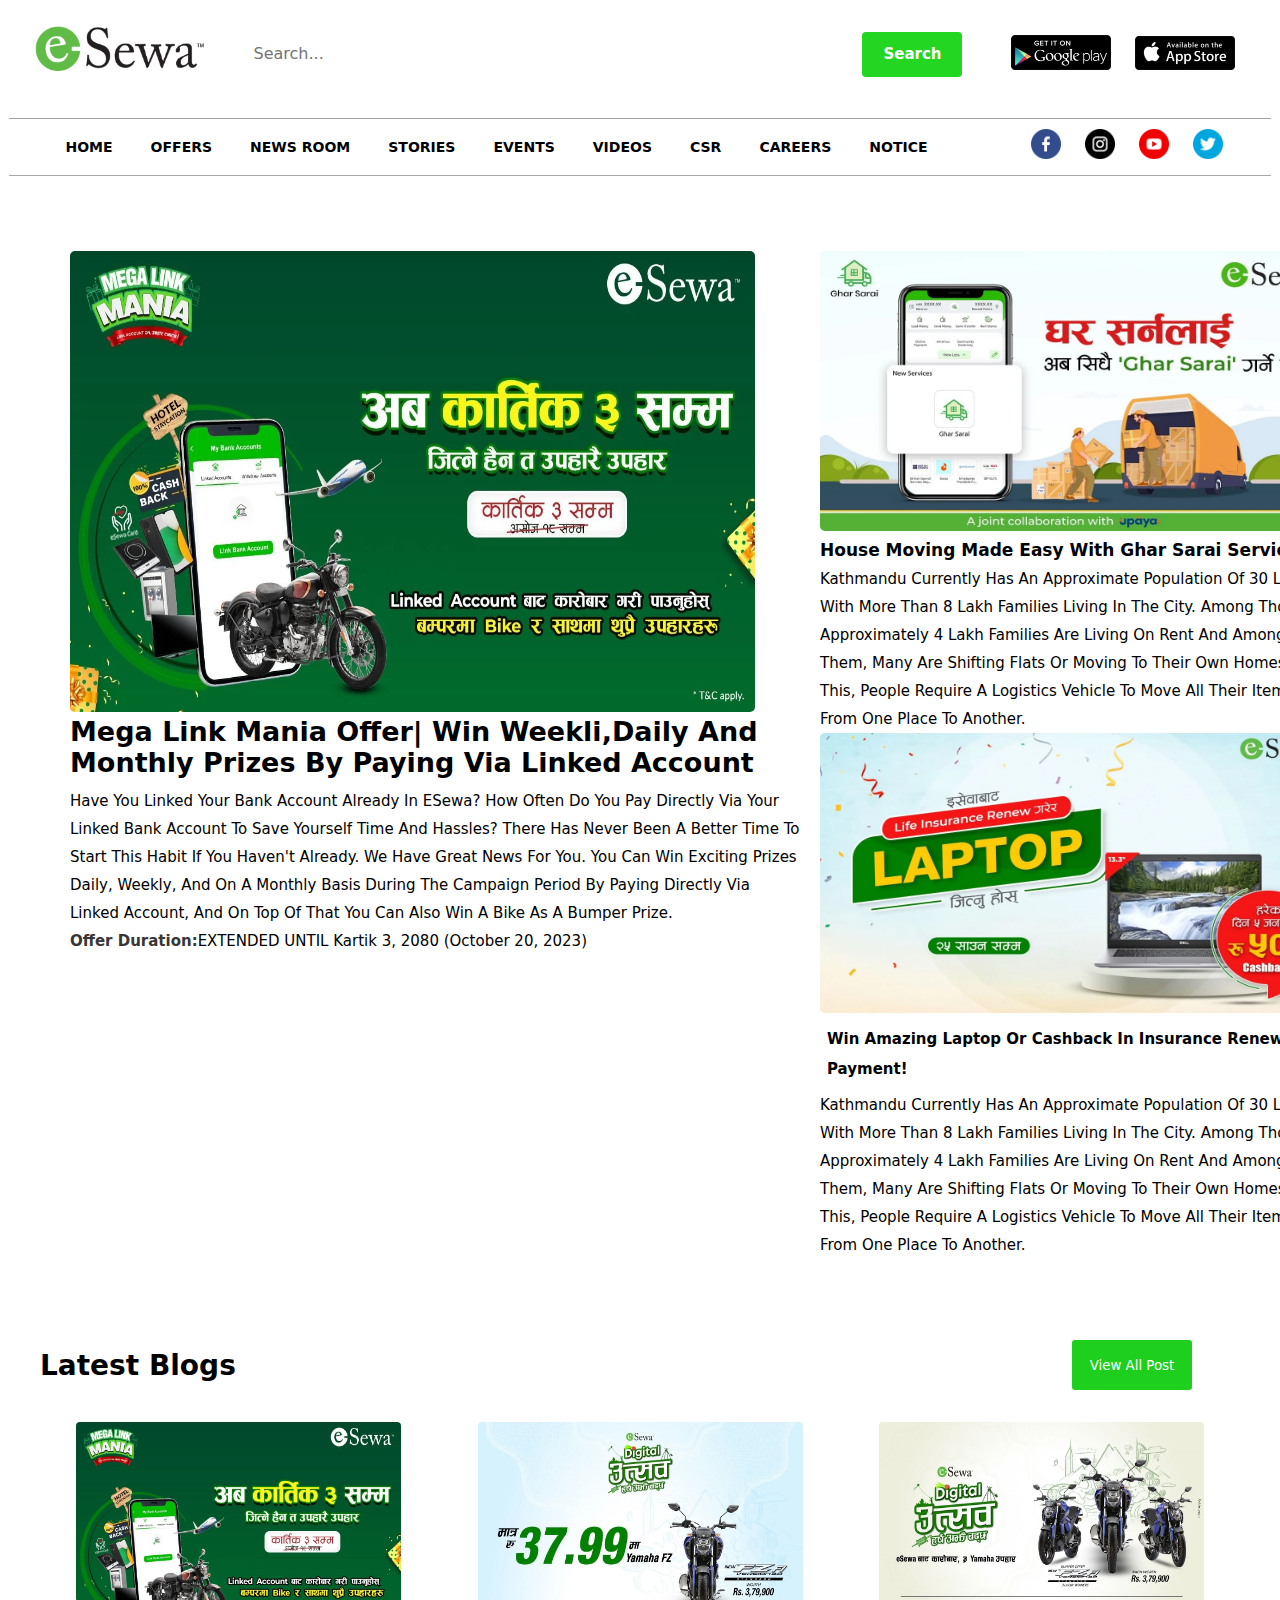
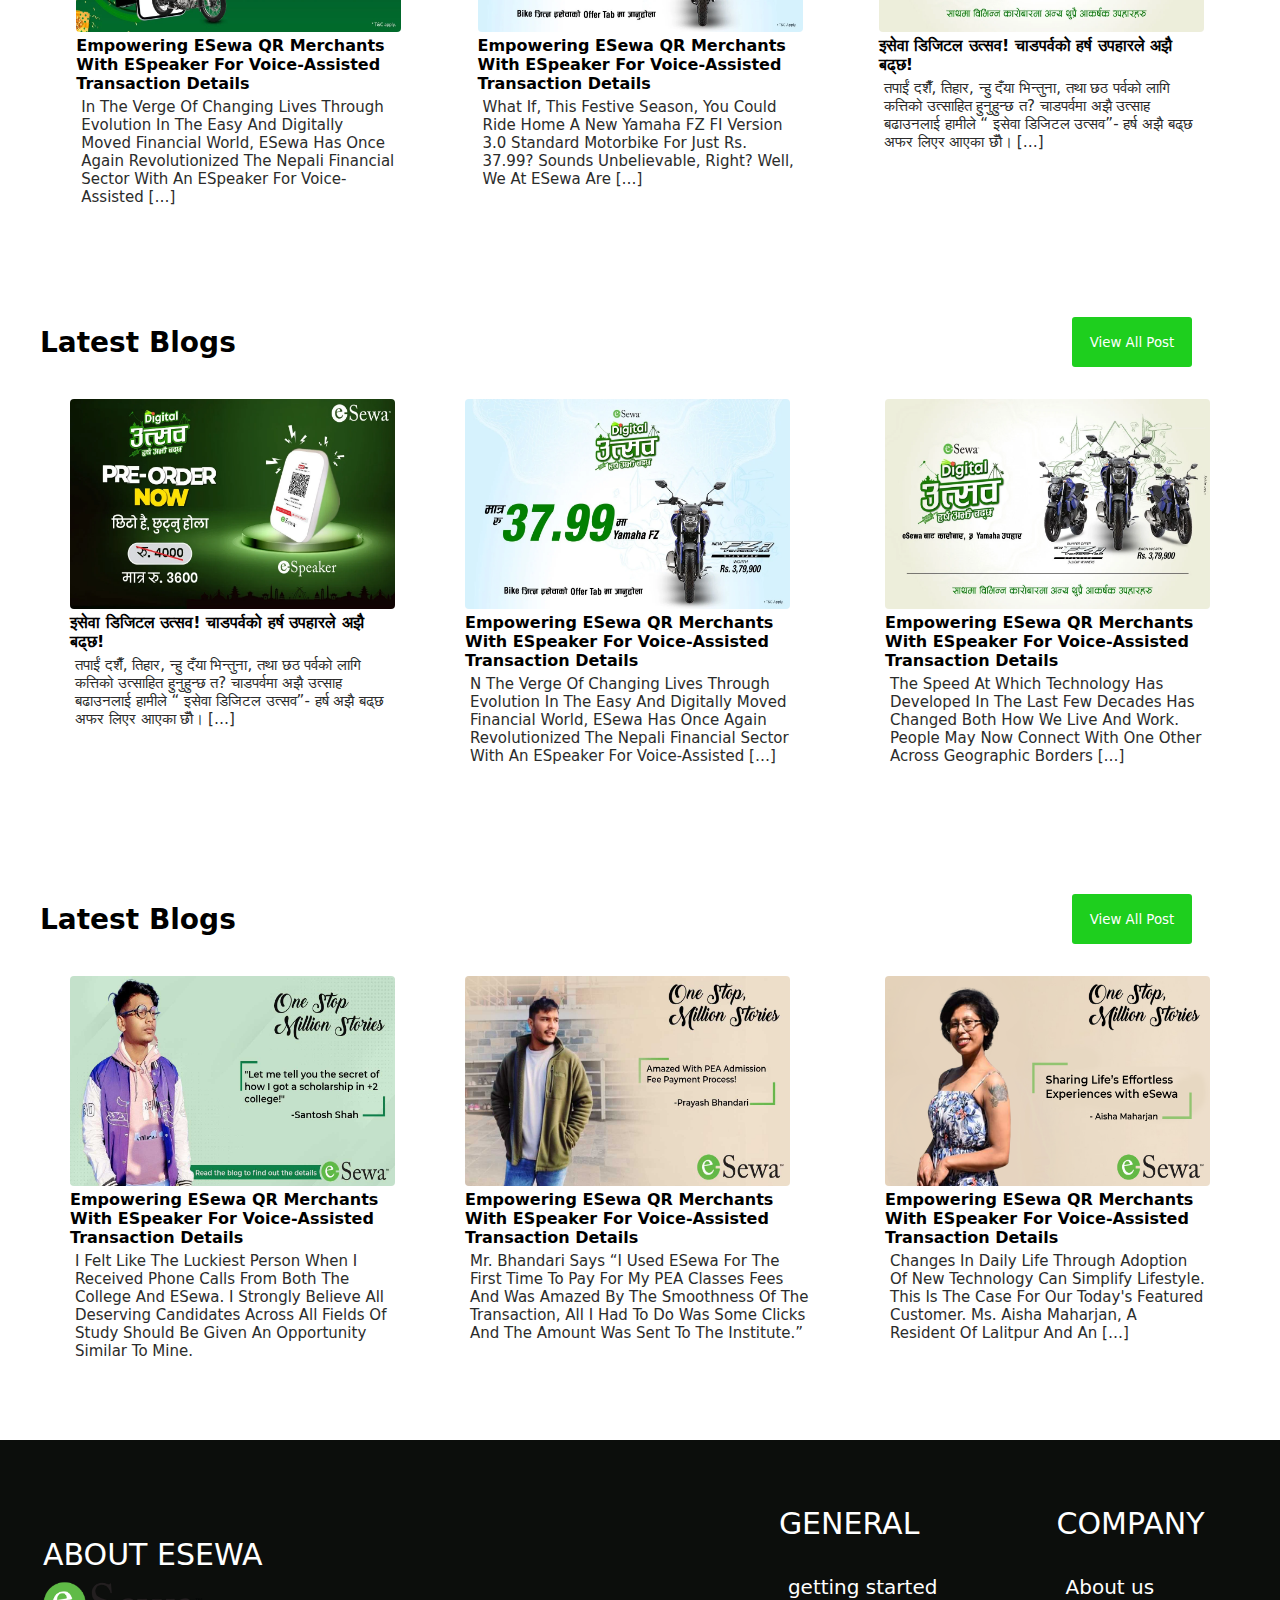
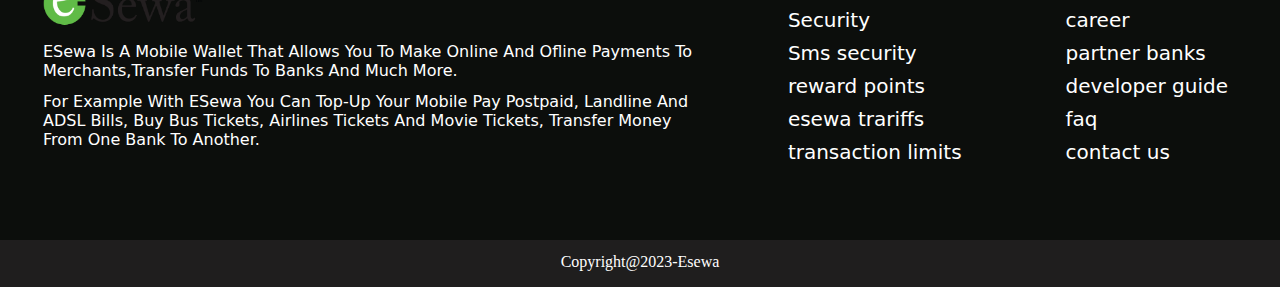
<file: index.html>
<!DOCTYPE html>
<html lang="en">

<head>
    <meta charset="UTF-8">
    <meta name="viewport" content="width=device-width, initial-scale=1.0">
    <title>esewa</title>
    <link rel="stylesheet" href="./asset/style/style.css">
</head>

<body>
    <nav>
        <div class="left">
            <img src="./asset/image/eSewa-logo.webp" alt="logo">

        </div>
        <div class="center">
            <input type="search" placeholder="Search...">
            <button>Search</button>

        </div>
        <div class="right">
            <img src="./asset/image/gplay.webp" alt="goggle">
            <img src="./asset/image/apple.webp" alt="appstore">
        </div>
    </nav>
    <div class="navbar">
        <div class="navbar-left">
            <ul>
                <li>
                    <a href="./index.html">Home</a>
                </li>
                <li><a href="./offers.html">Offers</a></li>
                <li><a href="./newsroom.html">News Room</a></li>
                <li><a href="./stories.html">Stories</a></li>
                <li><a href="./events.html">Events</a></li>
                <li><a href="./videos.html">Videos</a></li>
                <li><a href="./csr.html">CSR</a></li>
                <li><a href="./careers.html">Careers</a></li>
                <li><a href="./notice.html">Notice</a></li>
            </ul>

            <div class="navbar-right">
                <a href="https://www.facebook.com/esewa/">
                    <img src="./asset/image/fb.webp" alt="fblogo">
                </a>
                <a href="https://www.instagram.com/esewa_official/?hl=en">
                    <img src="./asset/image/insta.webp" alt="instalogo">
                </a>
                <a href="https://www.youtube.com/c/eSewaFonepay">
                    <img src="./asset/image/youtube.webp" alt="youtubelogo">

                </a>
                <a href="https://twitter.com/esewanepal">
                    <img src="./asset/image/twitter.webp" alt="twitterlogo">
                </a>

            </div>
        </div>
    </div>

    <div class="aside-bar">

        <div class="aside">

            <img src="./asset/image/Blog-Banner-Mega-Link-Mania.webp" alt="link">
            <h4>
                mega link mania offer| win weekli,daily and monthly prizes by paying via linked account
            </h4>
            <div class="paragraph">
                <h5>Have you linked your bank account already in eSewa? How often do you pay directly via your
                    linked
                    bank account to save yourself time and hassles? There has never been a better time to start this
                    habit if you haven't already. We have great news for you. You can win exciting prizes daily,
                    weekly,
                    and on a monthly basis during the campaign period by paying directly via Linked Account, and on
                    top
                    of that you can also win a Bike as a Bumper Prize.


                    <p>Offer Duration: </p>EXTENDED UNTIL Kartik 3, 2080 (October 20, 2023)

                </h5>
            </div>



        </div>
        <div class="image-1">
            <img src="./asset/image/ghar-sarai-blog.webp" alt="logoo">
            <h4>
                House Moving Made Easy with Ghar Sarai Service

            </h4>
            <div class="paragraph-2">
                <h6>
                    Kathmandu currently has an approximate population of 30 lakh with more than 8 Lakh families living
                    in the city. Among those approximately 4 lakh families are living on rent and among them, many are
                    shifting flats or moving to their own homes. In all this, people require a logistics vehicle to move
                    all their items from one place to another.
                </h6>


            </div>
            <div class="image-2">
                <img src="./asset/image/Laptop-blog-banner.webp" alt="laptop">
                <h4>
                    Win Amazing Laptop or Cashback in Insurance Renewal Payment!
                </h4>

            </div>
            <div class="paragraph-3">

                <h6>
                    Kathmandu currently has an approximate population of 30 lakh with more than 8 Lakh families living
                    in the city. Among those approximately 4 lakh families are living on rent and among them, many are
                    shifting flats or moving to their own homes. In all this, people require a logistics vehicle to move
                    all their items from one place to another.
                </h6>


            </div>




        </div>
    </div>

    <div class="blogs">
        <div class="post">
            <h4>
                latest blogs
            </h4>
            <button>
                view all post
            </button>


        </div>






        <div class="middlee">
            <div class="leftt">
                <img src="./asset/image/Blog-Banner-Mega-Link-Mania.webp" alt="blog">
                <div class="head-1">
                    <h3>Empowering eSewa QR Merchants with eSpeaker for Voice-assisted Transaction Details
                        <p>
                            In the verge of changing lives through evolution in the easy and digitally moved financial
                            world, eSewa has once again revolutionized the Nepali financial sector with an eSpeaker for
                            voice-assisted […]
                        </p>
                    </h3>
                </div>
            </div>
            <div class="betweenn">
                <img src="./asset/image/37.webp" alt="laptop">

                <div class="head-2">
                    <h3>Empowering eSewa QR Merchants with eSpeaker for Voice-assisted Transaction Details
                        <p>What if, this festive season, you could ride home a New Yamaha FZ FI Version 3.0 Standard
                            motorbike for just Rs. 37.99? Sounds unbelievable, right? Well, we at eSewa are […]</p>
                    </h3>
                </div>

            </div>
            <div class="rightt">
                <img src="./asset/image/Blog-banner.webp" alt="banner">
                <div class="head-3">
                    <h3>इसेवा डिजिटल उत्सव! चाडपर्वको हर्ष उपहारले अझै बढ्छ!

                        <p>तपाईं दशैँ, तिहार, न्हु दँया भिन्तुना, तथा छठ पर्वको लागि कत्तिको उत्साहित हुनुहुन्छ त?
                            चाडपर्वमा अझै उत्साह बढाउनलाई हामीले “ इसेवा डिजिटल उत्सव”- हर्ष अझै बढ्छ अफर लिएर आएका छौँ।
                            […]</p>
                    </h3>
                </div>
            </div>
        </div>
        <div class="blogss">
            <div class="postt">
                <h4>
                    latest blogs
                </h4>
                <button>
                    view all post
                </button>


            </div>

            <div class="middlee-1">
                <div class="leftt-1">
                    <img src="./asset/image/eSpeaker-Blog-Banner.webp" alt="blog">
                    <div class="headd-1">
                        <h3>इसेवा डिजिटल उत्सव! चाडपर्वको हर्ष उपहारले अझै बढ्छ!

                            <p>
                                तपाईं दशैँ, तिहार, न्हु दँया भिन्तुना, तथा छठ पर्वको लागि कत्तिको उत्साहित हुनुहुन्छ त?
                                चाडपर्वमा अझै उत्साह बढाउनलाई हामीले “ इसेवा डिजिटल उत्सव”- हर्ष अझै बढ्छ अफर लिएर आएका
                                छौँ। […]
                            </p>
                        </h3>
                    </div>
                </div>
                <div class="betweenn-1">
                    <img src="./asset/image/37.webp" alt="laptop">
                    <div class="headd-2">
                        <h3>Empowering eSewa QR Merchants with eSpeaker for Voice-assisted Transaction Details
                            <p>
                                n the verge of changing lives through evolution in the easy and digitally moved
                                financial world, eSewa has once again revolutionized the Nepali financial sector with an
                                eSpeaker for voice-assisted […]
                            </p>
                        </h3>
                    </div>

                </div>
                <div class="rightt-1">
                    <img src="./asset/image/Blog-banner.webp" alt="banner">
                    <div class="headd-3">
                        <h3>Empowering eSewa QR Merchants with eSpeaker for Voice-assisted Transaction Details
                            <p>
                                The speed at which technology has developed in the last few decades has changed both how
                                we live and work. People may now connect with one other across geographic borders […]
                            </p>
                        </h3>
                    </div>
                </div>
            </div>

            <div class="blogss-1">
                <div class="postt-1">
                    <h4>
                        latest blogs
                    </h4>
                    <button>
                        view all post
                    </button>


                </div>

                <div class="middlee-2">
                    <div class="leftt-2">
                        <img src="./asset/image/santosh-shah.jpg" alt="blog">
                        <div class="headd-1">
                            <h3>Empowering eSewa QR Merchants with eSpeaker for Voice-assisted Transaction Details
                                <p>
                                    I felt like the luckiest person when I received phone calls from both the college
                                    and eSewa. I strongly believe all deserving candidates across all fields of study
                                    should be given an opportunity similar to mine.
                                </p>
                            </h3>
                        </div>
                    </div>
                    <div class="betweenn-2">
                        <img src="./asset/image/Prayash-Bhandari.jpg" alt="laptop">
                        <div class="headd-2">
                            <h3>Empowering eSewa QR Merchants with eSpeaker for Voice-assisted Transaction Details
                                <p>Mr. Bhandari says “I used eSewa for the first time to pay for my PEA classes fees and
                                    was amazed by the smoothness of the transaction, all I had to do was some clicks and
                                    the amount was sent to the institute.”</p>
                            </h3>
                        </div>

                    </div>
                    <div class="rightt-2">
                        <img src="./asset/image/Aisha-Maharjan.webp" alt="banner">
                        <div class="headd-3">
                            <h3>Empowering eSewa QR Merchants with eSpeaker for Voice-assisted Transaction Details
                                <p>Changes in daily life through adoption of new technology can simplify lifestyle. This
                                    is the case for our today's featured customer. Ms. Aisha Maharjan, a resident of
                                    Lalitpur and an […]</p>
                            </h3>
                        </div>
                    </div>
                </div>
            </div>
            <section>
                <div class="right-1">
                    <span>about esewa</span>
                    <img src="./asset/image/eSewa-logo.webp" alt="logoo">
                    <p>
                        eSewa is a mobile wallet that allows you to make online and ofline payments to
                        merchants,transfer
                        funds
                        to
                        banks and much more.

                    </p>
                    <p>
                        for example with eSewa you can top-up your mobile pay postpaid, landline and ADSL
                        bills, buy bus tickets, airlines tickets and movie tickets, transfer money from one bank to
                        another.
                    </p>
                </div>

                <div class="middle-1">
                    <p>general</p>


                    <ul>
                        <li> <a href="#">getting started</a></li>
                        <li> <a href="#">Security</a></li>
                        <li> <a href="#">Sms security</a></li>
                        <li> <a href="#">reward points</a></li>
                        <li> <a href="#">esewa trariffs</a></li>
                        <li> <a href="#">transaction limits</a></li>

                    </ul>


                </div>
                <div class="left-1">
                    <p>Company</p>
                    <ul>
                        <li> <a href="#">About us</a></li>
                        <li> <a href="#">career</a></li>
                        <li> <a href="#">partner banks</a></li>
                        <li> <a href="#">developer guide</a></li>
                        <li> <a href="#">faq</a></li>
                        <li> <a href="#">contact us</a></li>
                    </ul>

                </div>


            </section>
            <footer>
                <p>copyright@2023-esewa</p>
            </footer>
</body>

</html>
</file>
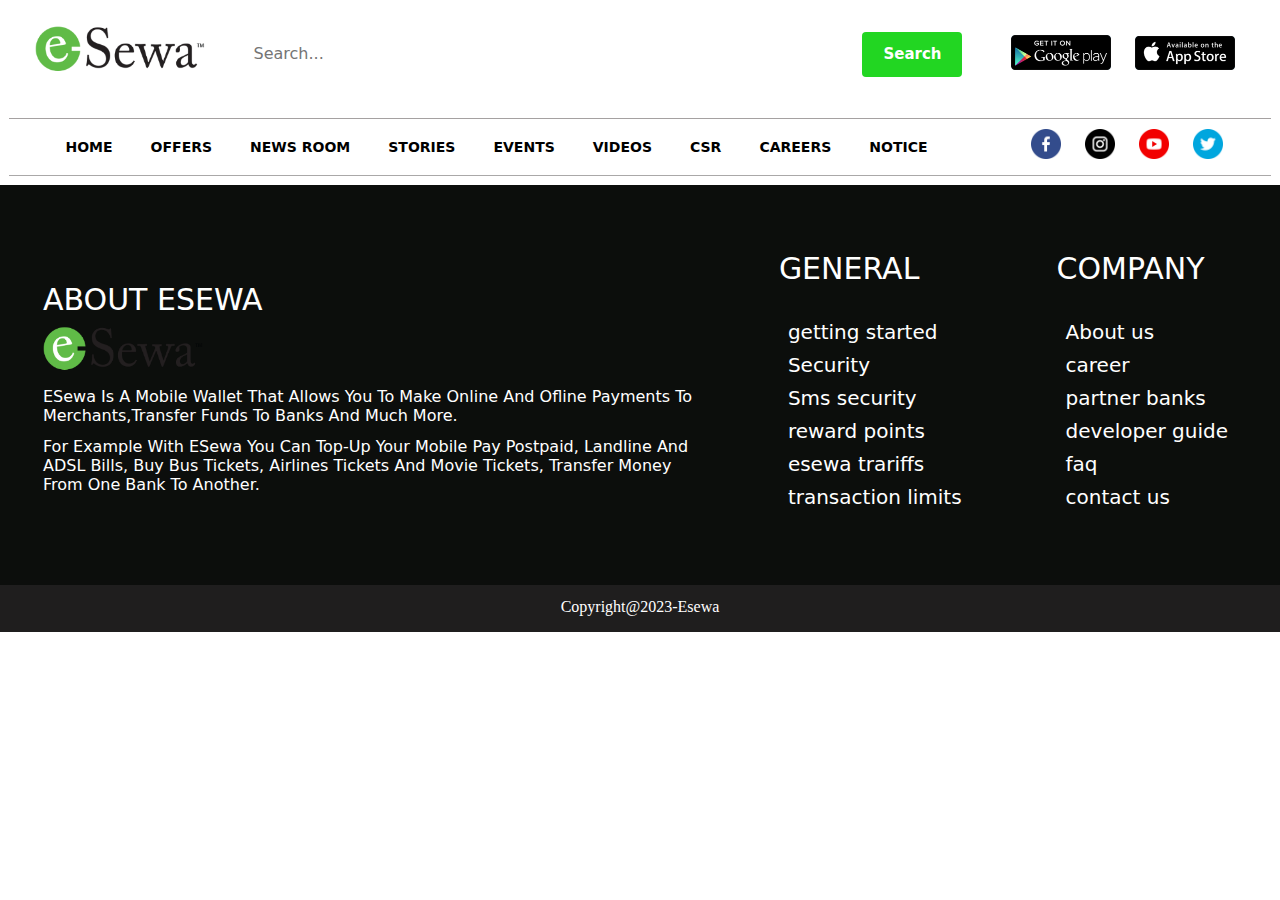
<file: careers.html>
<!DOCTYPE html>
<html lang="en">

<head>
    <meta charset="UTF-8" />
    <meta name="viewport" content="width=device-width, initial-scale=1.0" />
    <title>esewa</title>
    <link rel="stylesheet" href="./asset/style/style.css" />
</head>

<body>
    <nav>
        <div class="left">
            <img src="./asset/image/eSewa-logo.webp" alt="logo" />
        </div>
        <div class="center">
            <input type="search" placeholder="Search..." />
            <button>Search</button>
        </div>
        <div class="right">
            <img src="./asset/image/gplay.webp" alt="goggle" />
            <img src="./asset/image/apple.webp" alt="appstore" />
        </div>
    </nav>
    <div class="navbar">
        <div class="navbar-left">
            <ul>
                <li>
                    <a href="./index.html">Home</a>
                </li>
                <li><a href="./offers.html">Offers</a></li>
                <li><a href="./newsroom.html">News Room</a></li>
                <li><a href="./stories.html">Stories</a></li>
                <li><a href="./events.html">Events</a></li>
                <li><a href="./videos.html">Videos</a></li>
                <li><a href="./csr.html">CSR</a></li>
                <li><a href="./careers.html">Careers</a></li>
                <li><a href="./notice.html">Notice</a></li>
            </ul>

            <div class="navbar-right">
                <a href="https://www.facebook.com/esewa/">
                    <img src="./asset/image/fb.webp" alt="fblogo" />
                </a>
                <a href="https://www.instagram.com/esewa_official/?hl=en">
                    <img src="./asset/image/insta.webp" alt="instalogo" />
                </a>
                <a href="https://www.youtube.com/c/eSewaFonepay">
                    <img src="./asset/image/youtube.webp" alt="youtubelogo" />
                </a>
                <a href="https://twitter.com/esewanepal">
                    <img src="./asset/image/twitter.webp" alt="twitterlogo" />
                </a>
            </div>
        </div>
    </div>
    <section>
        <div class="right-1">
            <span>about esewa</span>
            <img src="./asset/image/eSewa-logo.webp" alt="logoo" />
            <p>
                eSewa is a mobile wallet that allows you to make online and ofline
                payments to merchants,transfer funds to banks and much more.
            </p>
            <p>
                for example with eSewa you can top-up your mobile pay postpaid,
                landline and ADSL bills, buy bus tickets, airlines tickets and movie
                tickets, transfer money from one bank to another.
            </p>
        </div>

        <div class="middle-1">
            <p>general</p>

            <ul>
                <li><a href="#">getting started</a></li>
                <li><a href="#">Security</a></li>
                <li><a href="#">Sms security</a></li>
                <li><a href="#">reward points</a></li>
                <li><a href="#">esewa trariffs</a></li>
                <li><a href="#">transaction limits</a></li>
            </ul>
        </div>
        <div class="left-1">
            <p>Company</p>
            <ul>
                <li><a href="#">About us</a></li>
                <li><a href="#">career</a></li>
                <li><a href="#">partner banks</a></li>
                <li><a href="#">developer guide</a></li>
                <li><a href="#">faq</a></li>
                <li><a href="#">contact us</a></li>
            </ul>
        </div>
    </section>
    <footer>
        <p>copyright@2023-esewa</p>
    </footer>
</body>

</html>
</file>
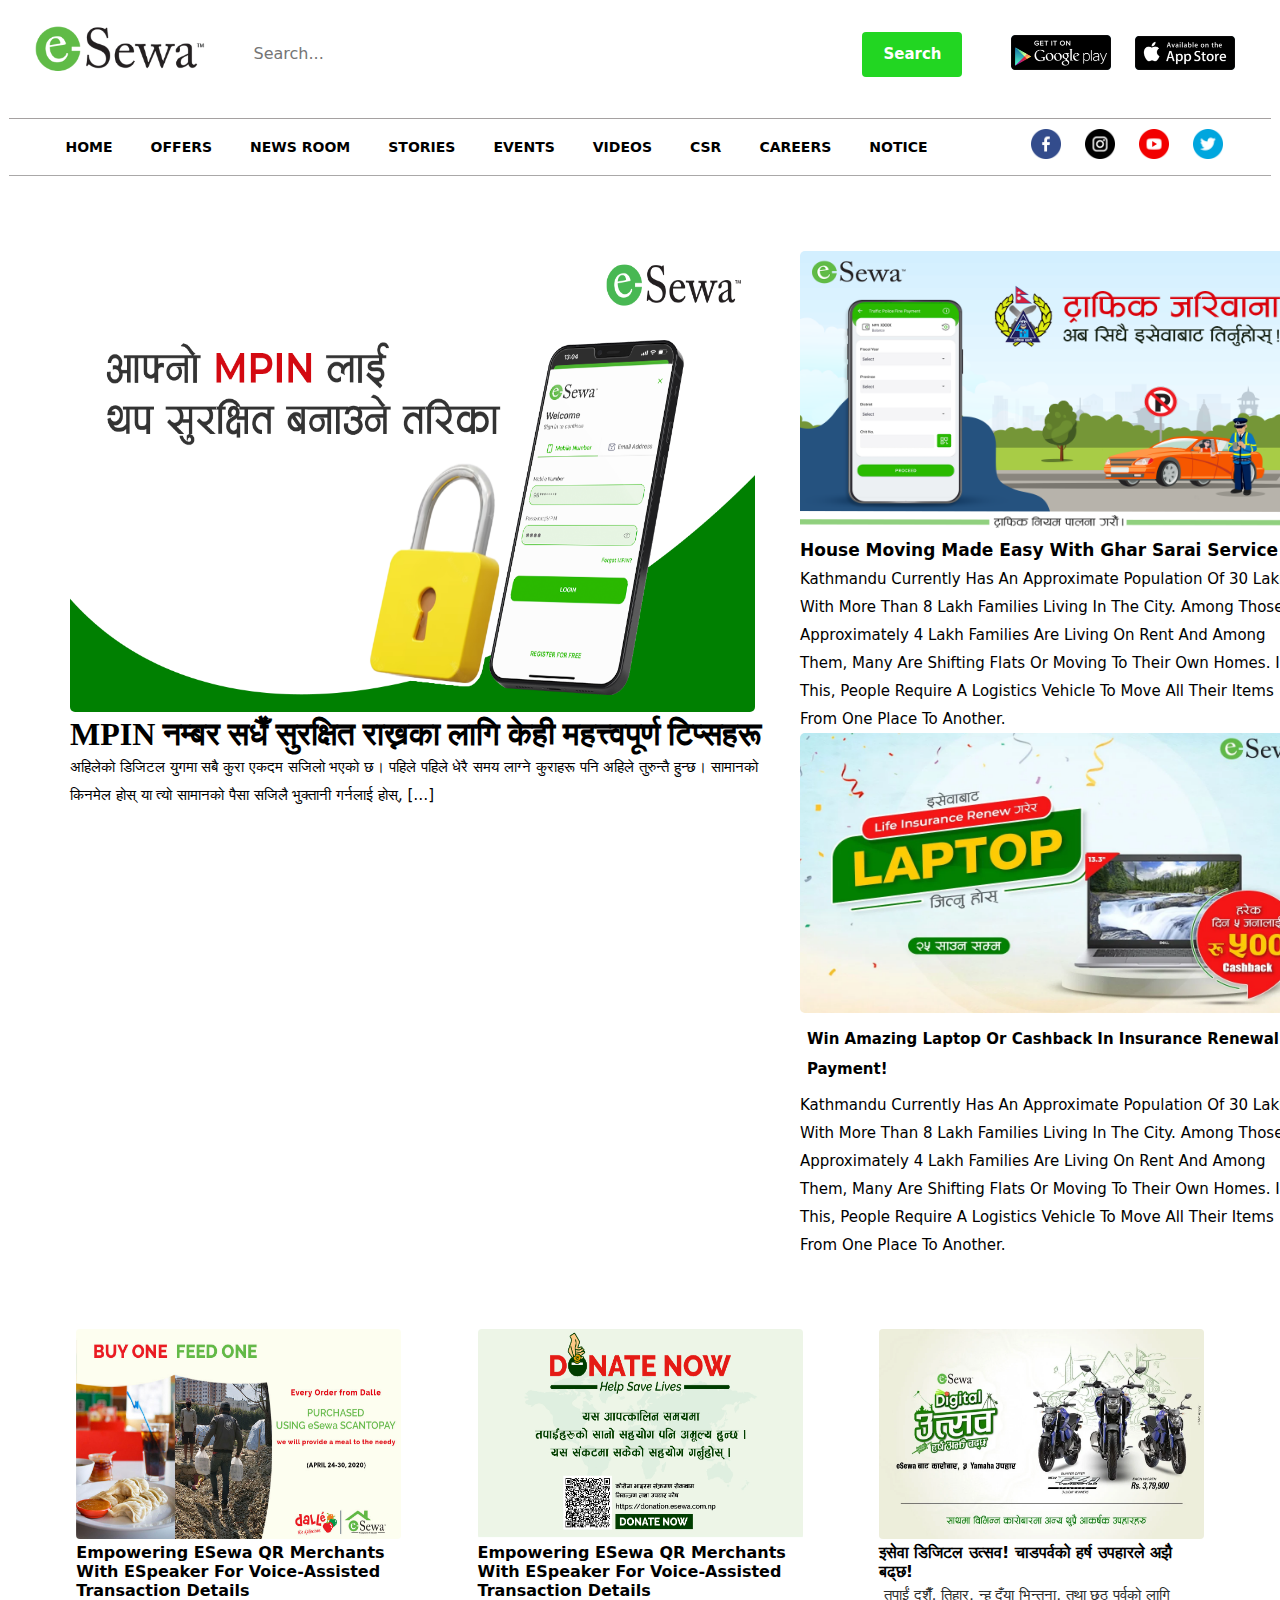
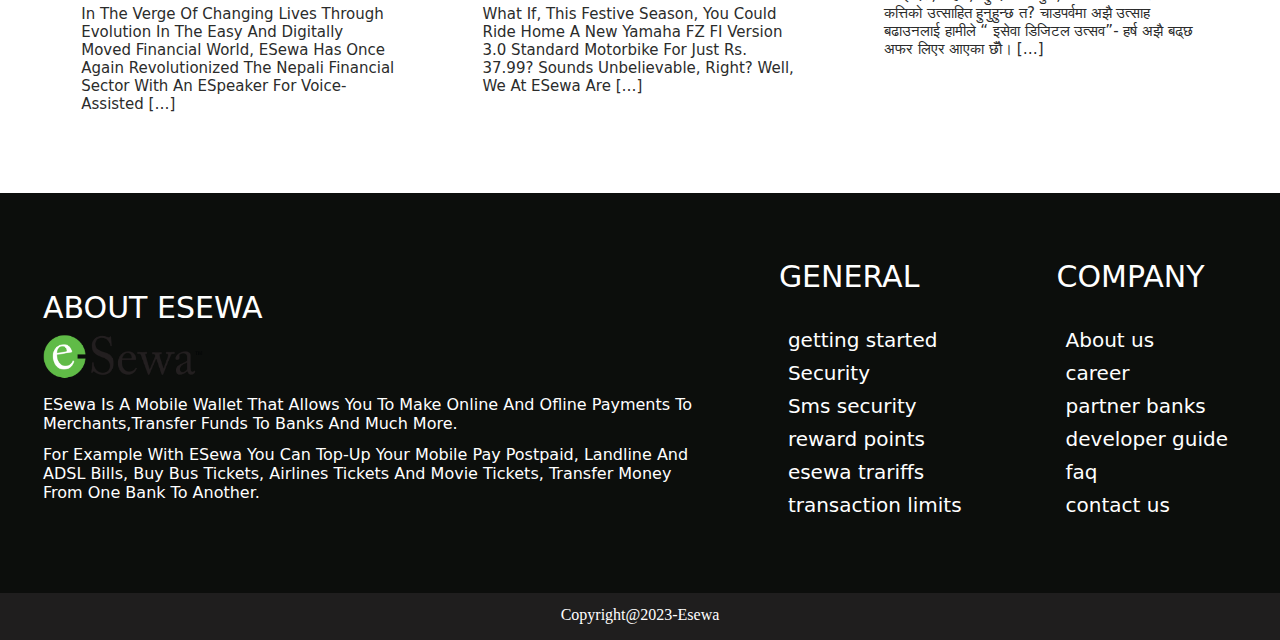
<file: csr.html>
<!DOCTYPE html>
<html lang="en">

<head>
    <meta charset="UTF-8" />
    <meta name="viewport" content="width=device-width, initial-scale=1.0" />
    <title>esewa</title>
    <link rel="stylesheet" href="./asset/style/style.css" />
</head>

<body>
    <nav>
        <div class="left">
            <img src="./asset/image/eSewa-logo.webp" alt="logo" />
        </div>
        <div class="center">
            <input type="search" placeholder="Search..." />
            <button>Search</button>
        </div>
        <div class="right">
            <img src="./asset/image/gplay.webp" alt="goggle" />
            <img src="./asset/image/apple.webp" alt="appstore" />
        </div>
    </nav>
    <div class="navbar">
        <div class="navbar-left">
            <ul>
                <li>
                    <a href="./index.html">Home</a>
                </li>
                <li><a href="./offers.html">Offers</a></li>
                <li><a href="./newsroom.html">News Room</a></li>
                <li><a href="./stories.html">Stories</a></li>
                <li><a href="./events.html">Events</a></li>
                <li><a href="./videos.html">Videos</a></li>
                <li><a href="./csr.html">CSR</a></li>
                <li><a href="./careers.html">Careers</a></li>
                <li><a href="./notice.html">Notice</a></li>
            </ul>

            <div class="navbar-right">
                <a href="https://www.facebook.com/esewa/">
                    <img src="./asset/image/fb.webp" alt="fblogo" />
                </a>
                <a href="https://www.instagram.com/esewa_official/?hl=en">
                    <img src="./asset/image/insta.webp" alt="instalogo" />
                </a>
                <a href="https://www.youtube.com/c/eSewaFonepay">
                    <img src="./asset/image/youtube.webp" alt="youtubelogo" />
                </a>
                <a href="https://twitter.com/esewanepal">
                    <img src="./asset/image/twitter.webp" alt="twitterlogo" />
                </a>
            </div>
        </div>
    </div>
    <div class="aside-bar">
        <div class="aside">
            <img src="./asset/image/Mpin-blog-banner.png" alt="link" />
            <h1>
                MPIN नम्बर सधैँ सुरक्षित राख्नका लागि केही महत्त्वपूर्ण टिप्सहरू
            </h1>
            <div class="paragraph">
                <h5>
                    अहिलेको डिजिटल युगमा सबै कुरा एकदम सजिलो भएको छ। पहिले पहिले धेरै
                    समय लाग्ने कुराहरू पनि अहिले तुरुन्तै हुन्छ। सामानको किनमेल होस् या
                    त्यो सामानको पैसा सजिलै भुक्तानी गर्नलाई होस्, […]
                </h5>
            </div>
        </div>
        <div class="image-1">
            <img src="./asset/image/Traffic-Fine-Payment.webp" alt="style" />
            <h4>House Moving Made Easy with Ghar Sarai Service</h4>
            <div class="paragraph-2">
                <h6>
                    Kathmandu currently has an approximate population of 30 lakh with
                    more than 8 Lakh families living in the city. Among those
                    approximately 4 lakh families are living on rent and among them,
                    many are shifting flats or moving to their own homes. In all this,
                    people require a logistics vehicle to move all their items from one
                    place to another.
                </h6>
            </div>
            <div class="image-2">
                <img src="./asset/image/Laptop-blog-banner.webp" alt="laptop" />
                <h4>Win Amazing Laptop or Cashback in Insurance Renewal Payment!</h4>
            </div>
            <div class="paragraph-3">
                <h6>
                    Kathmandu currently has an approximate population of 30 lakh with
                    more than 8 Lakh families living in the city. Among those
                    approximately 4 lakh families are living on rent and among them,
                    many are shifting flats or moving to their own homes. In all this,
                    people require a logistics vehicle to move all their items from one
                    place to another.
                </h6>
            </div>
        </div>
    </div>
    <div class="middlee">
        <div class="leftt">
            <img src="./asset/image/dalle-blog-banner.jpg" alt="blog" />
            <div class="head-1">
                <h3>
                    Empowering eSewa QR Merchants with eSpeaker for Voice-assisted
                    Transaction Details
                    <p>
                        In the verge of changing lives through evolution in the easy and
                        digitally moved financial world, eSewa has once again
                        revolutionized the Nepali financial sector with an eSpeaker for
                        voice-assisted […]
                    </p>
                </h3>
            </div>
        </div>
        <div class="betweenn">
            <img src="./asset/image/donate1200x700-02.jpg" alt="laptop" />
            <div class="head-2">
                <h3>
                    Empowering eSewa QR Merchants with eSpeaker for Voice-assisted
                    Transaction Details
                    <p>
                        What if, this festive season, you could ride home a New Yamaha FZ
                        FI Version 3.0 Standard motorbike for just Rs. 37.99? Sounds
                        unbelievable, right? Well, we at eSewa are […]
                    </p>
                </h3>
            </div>
        </div>
        <div class="rightt">
            <img src="./asset/image/Blog-banner.webp" alt="banner" />
            <div class="head-3">
                <h3>
                    इसेवा डिजिटल उत्सव! चाडपर्वको हर्ष उपहारले अझै बढ्छ!

                    <p>
                        तपाईं दशैँ, तिहार, न्हु दँया भिन्तुना, तथा छठ पर्वको लागि कत्तिको
                        उत्साहित हुनुहुन्छ त? चाडपर्वमा अझै उत्साह बढाउनलाई हामीले “ इसेवा
                        डिजिटल उत्सव”- हर्ष अझै बढ्छ अफर लिएर आएका छौँ। […]
                    </p>
                </h3>
            </div>
        </div>
    </div>
    <section>
        <div class="right-1">
            <span>about esewa</span>
            <img src="./asset/image/eSewa-logo.webp" alt="logoo" />
            <p>
                eSewa is a mobile wallet that allows you to make online and ofline
                payments to merchants,transfer funds to banks and much more.
            </p>
            <p>
                for example with eSewa you can top-up your mobile pay postpaid,
                landline and ADSL bills, buy bus tickets, airlines tickets and movie
                tickets, transfer money from one bank to another.
            </p>
        </div>

        <div class="middle-1">
            <p>general</p>

            <ul>
                <li><a href="#">getting started</a></li>
                <li><a href="#">Security</a></li>
                <li><a href="#">Sms security</a></li>
                <li><a href="#">reward points</a></li>
                <li><a href="#">esewa trariffs</a></li>
                <li><a href="#">transaction limits</a></li>
            </ul>
        </div>
        <div class="left-1">
            <p>Company</p>
            <ul>
                <li><a href="#">About us</a></li>
                <li><a href="#">career</a></li>
                <li><a href="#">partner banks</a></li>
                <li><a href="#">developer guide</a></li>
                <li><a href="#">faq</a></li>
                <li><a href="#">contact us</a></li>
            </ul>
        </div>
    </section>
    <footer>
        <p>copyright@2023-esewa</p>
    </footer>
</body>

</html>
</file>
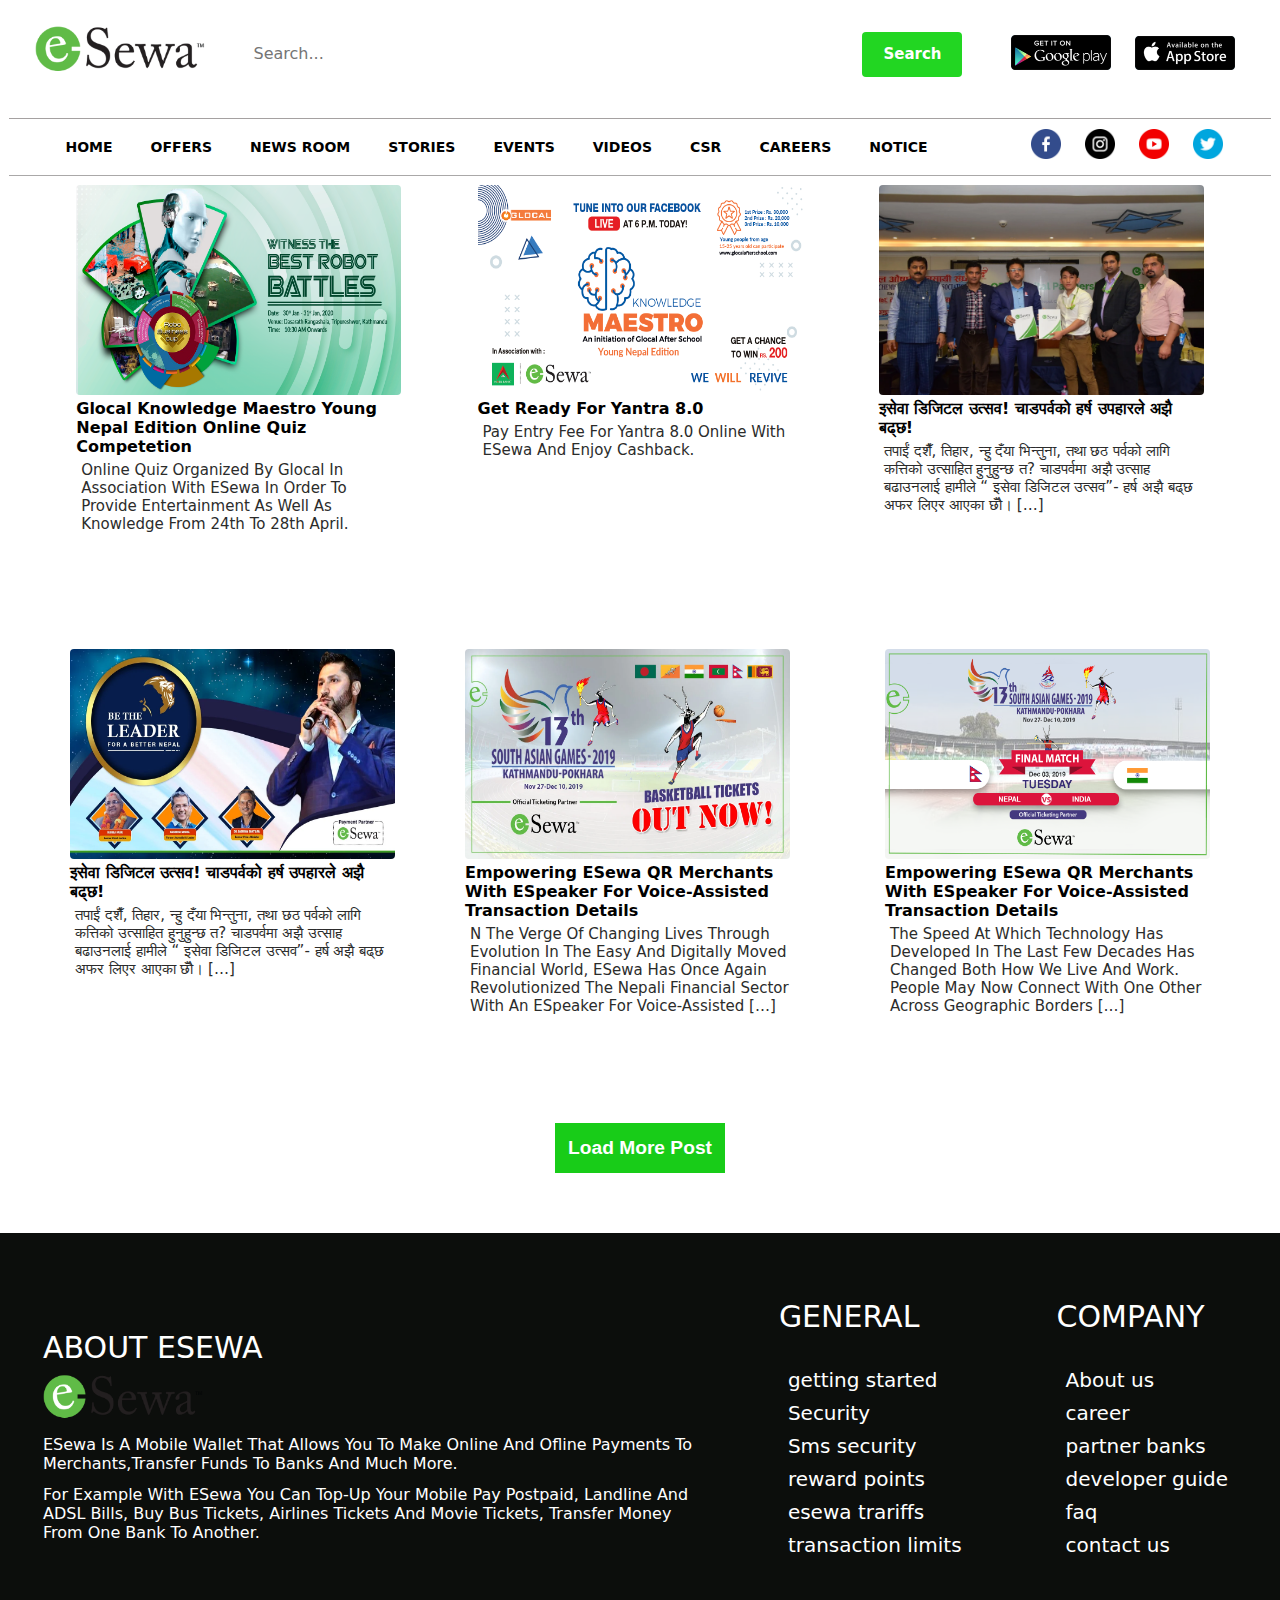
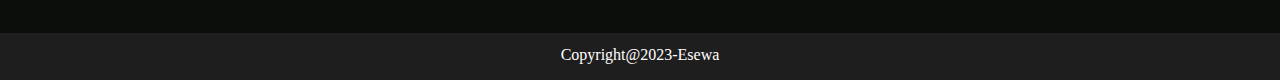
<file: events.html>
<!DOCTYPE html>
<html lang="en">

<head>
    <meta charset="UTF-8" />
    <meta name="viewport" content="width=device-width, initial-scale=1.0" />
    <title>esewa</title>
    <link rel="stylesheet" href="./asset/style/style.css" />
</head>

<body>
    <nav>
        <div class="left">
            <img src="./asset/image/eSewa-logo.webp" alt="logo" />
        </div>
        <div class="center">
            <input type="search" placeholder="Search..." />
            <button>Search</button>
        </div>
        <div class="right">
            <img src="./asset/image/gplay.webp" alt="goggle" />
            <img src="./asset/image/apple.webp" alt="appstore" />
        </div>
    </nav>
    <div class="navbar">
        <div class="navbar-left">
            <ul>
                <li>
                    <a href="./index.html">Home</a>
                </li>
                <li><a href="./offers.html">Offers</a></li>
                <li><a href="./newsroom.html">News Room</a></li>
                <li><a href="./stories.html">Stories</a></li>
                <li><a href="./events.html">Events</a></li>
                <li><a href="./videos.html">Videos</a></li>
                <li><a href="./csr.html">CSR</a></li>
                <li><a href="./careers.html">Careers</a></li>
                <li><a href="./notice.html">Notice</a></li>
            </ul>

            <div class="navbar-right">
                <a href="https://www.facebook.com/esewa/">
                    <img src="./asset/image/fb.webp" alt="fblogo" />
                </a>
                <a href="https://www.instagram.com/esewa_official/?hl=en">
                    <img src="./asset/image/insta.webp" alt="instalogo" />
                </a>
                <a href="https://www.youtube.com/c/eSewaFonepay">
                    <img src="./asset/image/youtube.webp" alt="youtubelogo" />
                </a>
                <a href="https://twitter.com/esewanepal">
                    <img src="./asset/image/twitter.webp" alt="twitterlogo" />
                </a>
            </div>
        </div>
    </div>
    <div class="middlee">
        <div class="leftt">
            <img src="./asset/image/Robo-business-blog.webp" alt="blog" />
            <div class="head-1">
                <h3>
                    Glocal Knowledge Maestro Young Nepal Edition Online Quiz Competetion

                    <p>
                        Online quiz organized by Glocal in association with eSewa in order
                        to provide entertainment as well as knowledge from 24th to 28th
                        April.
                    </p>
                </h3>
            </div>
        </div>
        <div class="betweenn">
            <img src="./asset/image/maestro-blog-live.webp" alt="laptop" />
            <div class="head-2">
                <h3>
                    Get ready for Yantra 8.0

                    <p>
                        Pay entry fee for Yantra 8.0 online with eSewa and enjoy cashback.
                    </p>
                </h3>
            </div>
        </div>
        <div class="rightt">
            <img src="./asset/image/Petrol-rikshaw.webp" alt="banner" />
            <div class="head-3">
                <h3>
                    इसेवा डिजिटल उत्सव! चाडपर्वको हर्ष उपहारले अझै बढ्छ!

                    <p>
                        तपाईं दशैँ, तिहार, न्हु दँया भिन्तुना, तथा छठ पर्वको लागि कत्तिको
                        उत्साहित हुनुहुन्छ त? चाडपर्वमा अझै उत्साह बढाउनलाई हामीले “ इसेवा
                        डिजिटल उत्सव”- हर्ष अझै बढ्छ अफर लिएर आएका छौँ। […]
                    </p>
                </h3>
            </div>
        </div>
    </div>
    <div class="middlee-1">
        <div class="leftt-1">
            <img src="./asset/image/leader-1200-by-700.webp" alt="blog" />
            <div class="headd-1">
                <h3>
                    इसेवा डिजिटल उत्सव! चाडपर्वको हर्ष उपहारले अझै बढ्छ!

                    <p>
                        तपाईं दशैँ, तिहार, न्हु दँया भिन्तुना, तथा छठ पर्वको लागि कत्तिको
                        उत्साहित हुनुहुन्छ त? चाडपर्वमा अझै उत्साह बढाउनलाई हामीले “ इसेवा
                        डिजिटल उत्सव”- हर्ष अझै बढ्छ अफर लिएर आएका छौँ। […]
                    </p>
                </h3>
            </div>
        </div>
        <div class="betweenn-1">
            <img src="./asset/image/basketball-1200x700px.webp" alt="laptop" />
            <div class="headd-2">
                <h3>
                    Empowering eSewa QR Merchants with eSpeaker for Voice-assisted
                    Transaction Details
                    <p>
                        n the verge of changing lives through evolution in the easy and
                        digitally moved financial world, eSewa has once again
                        revolutionized the Nepali financial sector with an eSpeaker for
                        voice-assisted […]
                    </p>
                </h3>
            </div>
        </div>
        <div class="rightt-1">
            <img src="./asset/image/Sag-volly-final-1200x700.webp" alt="banner" />
            <div class="headd-3">
                <h3>
                    Empowering eSewa QR Merchants with eSpeaker for Voice-assisted
                    Transaction Details
                    <p>
                        The speed at which technology has developed in the last few
                        decades has changed both how we live and work. People may now
                        connect with one other across geographic borders […]
                    </p>
                </h3>
            </div>
        </div>
    </div>
    <div class="offer">
        <button>load more post</button>
    </div>
    <section>
        <div class="right-1">
            <span>about esewa</span>
            <img src="./asset/image/eSewa-logo.webp" alt="logoo" />
            <p>
                eSewa is a mobile wallet that allows you to make online and ofline
                payments to merchants,transfer funds to banks and much more.
            </p>
            <p>
                for example with eSewa you can top-up your mobile pay postpaid,
                landline and ADSL bills, buy bus tickets, airlines tickets and movie
                tickets, transfer money from one bank to another.
            </p>
        </div>

        <div class="middle-1">
            <p>general</p>

            <ul>
                <li><a href="#">getting started</a></li>
                <li><a href="#">Security</a></li>
                <li><a href="#">Sms security</a></li>
                <li><a href="#">reward points</a></li>
                <li><a href="#">esewa trariffs</a></li>
                <li><a href="#">transaction limits</a></li>
            </ul>
        </div>
        <div class="left-1">
            <p>Company</p>
            <ul>
                <li><a href="#">About us</a></li>
                <li><a href="#">career</a></li>
                <li><a href="#">partner banks</a></li>
                <li><a href="#">developer guide</a></li>
                <li><a href="#">faq</a></li>
                <li><a href="#">contact us</a></li>
            </ul>
        </div>
    </section>
    <footer>
        <p>copyright@2023-esewa</p>
    </footer>
</body>

</html>
</file>
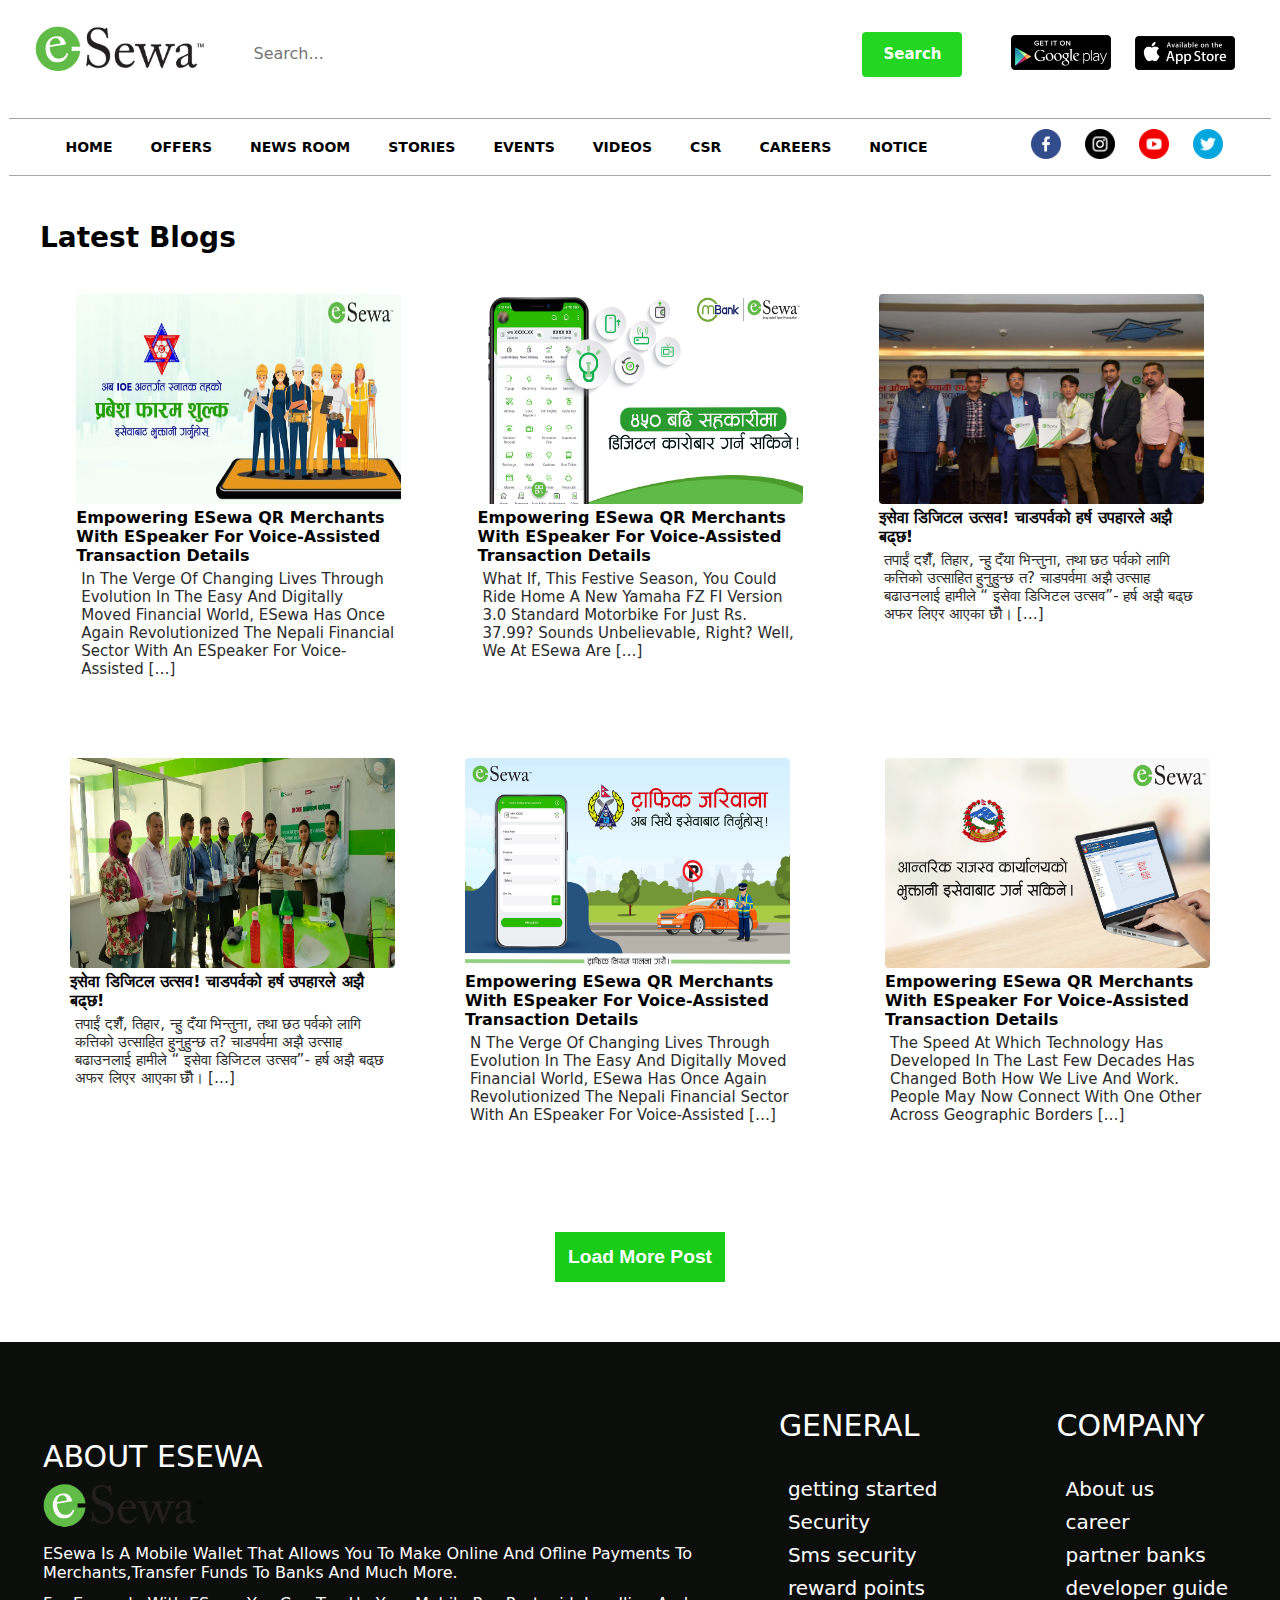
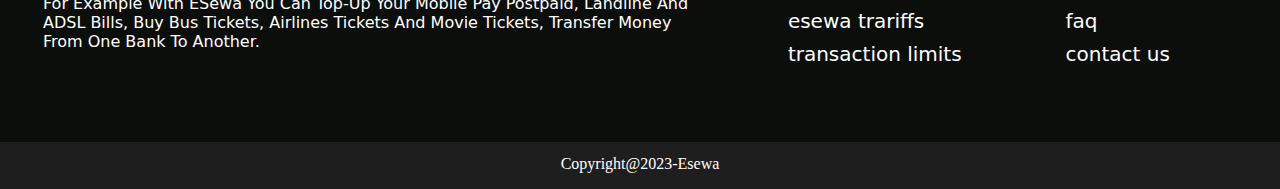
<file: newsroom.html>
<!DOCTYPE html>
<html lang="en">

<head>
    <meta charset="UTF-8">
    <meta name="viewport" content="width=device-width, initial-scale=1.0">
    <title>esewa</title>
    <link rel="stylesheet" href="./asset/style/style.css">
</head>

<body>
    <nav>
        <div class="left">
            <img src="./asset/image/eSewa-logo.webp" alt="logo">

        </div>
        <div class="center">
            <input type="search" placeholder="Search...">
            <button>Search</button>

        </div>
        <div class="right">
            <img src="./asset/image/gplay.webp" alt="goggle">
            <img src="./asset/image/apple.webp" alt="appstore">
        </div>






    </nav>
    <div class="navbar">
        <div class="navbar-left">
            <ul>
                <li>
                    <a href="./index.html">Home</a>
                </li>
                <li><a href="./offers.html">Offers</a></li>
                <li><a href="./newsroom.html">News Room</a></li>
                <li><a href="./stories.html">Stories</a></li>
                <li><a href="./events.html">Events</a></li>
                <li><a href="./videos.html">Videos</a></li>
                <li><a href="./csr.html">CSR</a></li>
                <li><a href="./careers.html">Careers</a></li>
                <li><a href="./notice.html">Notice</a></li>
            </ul>

            <div class="navbar-right">
                <a href="https://www.facebook.com/esewa/">
                    <img src="./asset/image/fb.webp" alt="fblogo">
                </a>
                <a href="https://www.instagram.com/esewa_official/?hl=en">
                    <img src="./asset/image/insta.webp" alt="instalogo">
                </a>
                <a href="https://www.youtube.com/c/eSewaFonepay">
                    <img src="./asset/image/youtube.webp" alt="youtubelogo">

                </a>
                <a href="https://twitter.com/esewanepal">
                    <img src="./asset/image/twitter.webp" alt="twitterlogo">
                </a>

            </div>
        </div>
    </div>

    <div class="blogs">
        <div class="post">
            <h4>
                latest blogs
            </h4>


        </div>
        <div class="middlee">
            <div class="leftt">
                <img src="./asset/image/IOE-Blog.webp" alt="blog">
                <div class="head-1">
                    <h3>Empowering eSewa QR Merchants with eSpeaker for Voice-assisted Transaction Details
                        <p>
                            In the verge of changing lives through evolution in the easy and digitally moved financial
                            world, eSewa has once again revolutionized the Nepali financial sector with an eSpeaker for
                            voice-assisted […]
                        </p>
                    </h3>
                </div>
            </div>
            <div class="betweenn">
                <img src="./asset/image/m-bank.webp" alt="laptop">
                <div class="head-2">
                    <h3>Empowering eSewa QR Merchants with eSpeaker for Voice-assisted Transaction Details
                        <p>What if, this festive season, you could ride home a New Yamaha FZ FI Version 3.0 Standard
                            motorbike for just Rs. 37.99? Sounds unbelievable, right? Well, we at eSewa are […]</p>
                    </h3>
                </div>

            </div>
            <div class="rightt">
                <img src="./asset/image/Petrol-rikshaw.webp" alt="banner">
                <div class="head-3">
                    <h3>इसेवा डिजिटल उत्सव! चाडपर्वको हर्ष उपहारले अझै बढ्छ!

                        <p>तपाईं दशैँ, तिहार, न्हु दँया भिन्तुना, तथा छठ पर्वको लागि कत्तिको उत्साहित हुनुहुन्छ त?
                            चाडपर्वमा अझै उत्साह बढाउनलाई हामीले “ इसेवा डिजिटल उत्सव”- हर्ष अझै बढ्छ अफर लिएर आएका छौँ।
                            […]</p>
                    </h3>
                </div>
            </div>
        </div>
        <div class="middlee-1">
            <div class="leftt-1">
                <img src="./asset/image/aausadhi-byawasaya-Kaski.webp" alt="blog">
                <div class="headd-1">
                    <h3>इसेवा डिजिटल उत्सव! चाडपर्वको हर्ष उपहारले अझै बढ्छ!

                        <p>
                            तपाईं दशैँ, तिहार, न्हु दँया भिन्तुना, तथा छठ पर्वको लागि कत्तिको उत्साहित हुनुहुन्छ त?
                            चाडपर्वमा अझै उत्साह बढाउनलाई हामीले “ इसेवा डिजिटल उत्सव”- हर्ष अझै बढ्छ अफर लिएर आएका
                            छौँ। […]
                        </p>
                    </h3>
                </div>
            </div>
            <div class="betweenn-1">
                <img src="./asset/image/Traffic-Fine-Payment.webp" alt="laptop">
                <div class="headd-2">
                    <h3>Empowering eSewa QR Merchants with eSpeaker for Voice-assisted Transaction Details
                        <p>
                            n the verge of changing lives through evolution in the easy and digitally moved
                            financial world, eSewa has once again revolutionized the Nepali financial sector with an
                            eSpeaker for voice-assisted […]
                        </p>
                    </h3>
                </div>

            </div>
            <div class="rightt-1">
                <img src="./asset/image/Internal-revenue-tax-payment-blog-banner-1-1.webp" alt="banner">
                <div class="headd-3">
                    <h3>Empowering eSewa QR Merchants with eSpeaker for Voice-assisted Transaction Details
                        <p>
                            The speed at which technology has developed in the last few decades has changed both how
                            we live and work. People may now connect with one other across geographic borders […]
                        </p>
                    </h3>
                </div>
            </div>
        </div>
        <div class="offer">
            <button>
                load more post
            </button>
        </div>
        <section>
            <div class="right-1">
                <span>about esewa</span>
                <img src="./asset/image/eSewa-logo.webp" alt="logoo">
                <p>
                    eSewa is a mobile wallet that allows you to make online and ofline payments to
                    merchants,transfer
                    funds
                    to
                    banks and much more.

                </p>
                <p>
                    for example with eSewa you can top-up your mobile pay postpaid, landline and ADSL
                    bills, buy bus tickets, airlines tickets and movie tickets, transfer money from one bank to
                    another.
                </p>
            </div>

            <div class="middle-1">
                <p>general</p>


                <ul>
                    <li> <a href="#">getting started</a></li>
                    <li> <a href="#">Security</a></li>
                    <li> <a href="#">Sms security</a></li>
                    <li> <a href="#">reward points</a></li>
                    <li> <a href="#">esewa trariffs</a></li>
                    <li> <a href="#">transaction limits</a></li>

                </ul>


            </div>
            <div class="left-1">
                <p>Company</p>
                <ul>
                    <li> <a href="#">About us</a></li>
                    <li> <a href="#">career</a></li>
                    <li> <a href="#">partner banks</a></li>
                    <li> <a href="#">developer guide</a></li>
                    <li> <a href="#">faq</a></li>
                    <li> <a href="#">contact us</a></li>
                </ul>

            </div>


        </section>
        <footer>
            <p>copyright@2023-esewa</p>
        </footer>













</body>

</html>
</file>
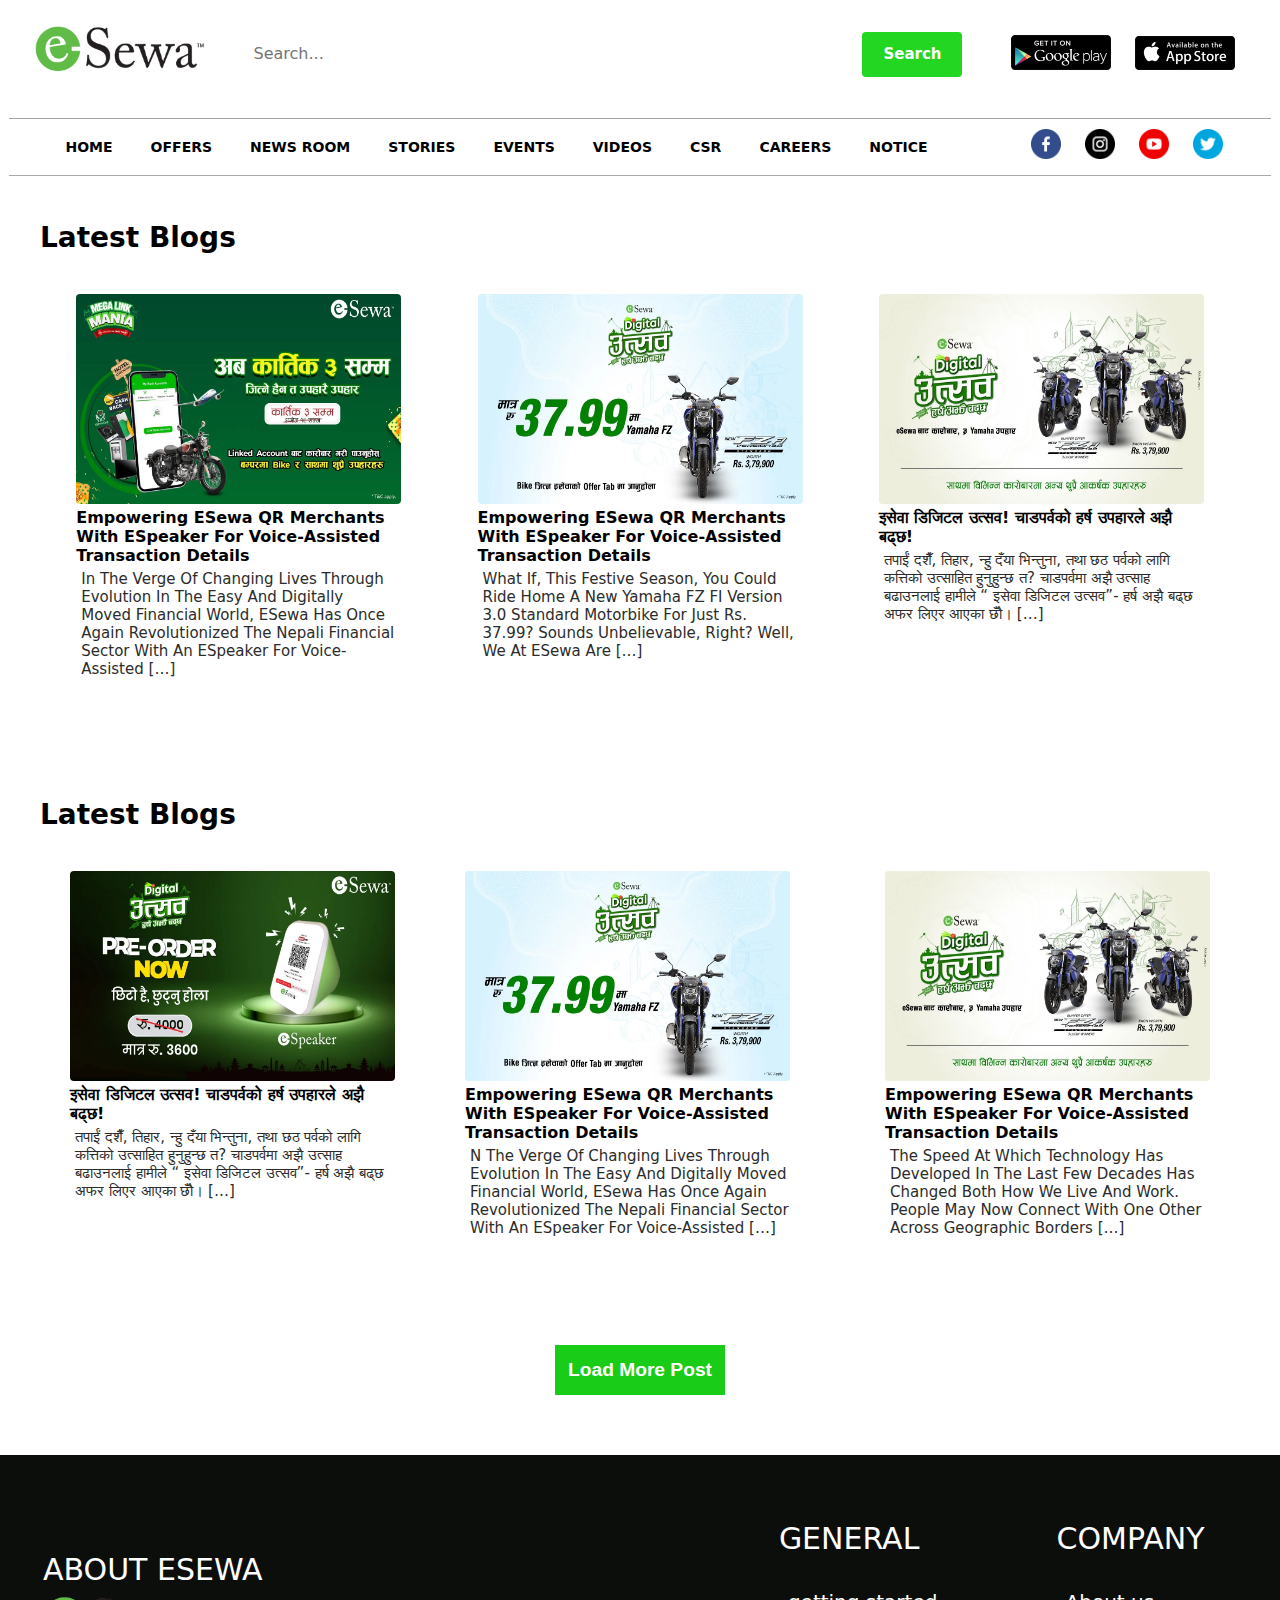
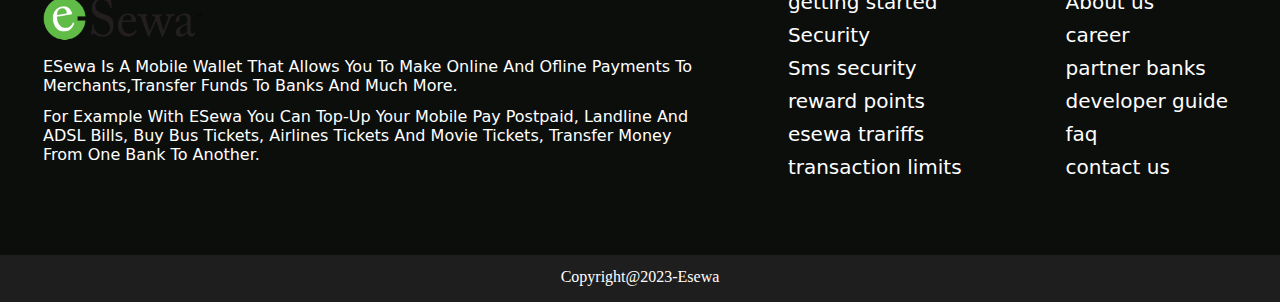
<file: offers.html>
<!DOCTYPE html>
<html lang="en">

<head>
    <meta charset="UTF-8">
    <meta name="viewport" content="width=device-width, initial-scale=1.0">
    <title>esewa</title>
    <link rel="stylesheet" href="./asset/style/style.css">
</head>

<body>
    <nav>
        <div class="left">
            <img src="./asset/image/eSewa-logo.webp" alt="logo">

        </div>
        <div class="center">
            <input type="search" placeholder="Search...">
            <button>Search</button>

        </div>
        <div class="right">
            <img src="./asset/image/gplay.webp" alt="goggle">
            <img src="./asset/image/apple.webp" alt="appstore">
        </div>






    </nav>
    <div class="navbar">
        <div class="navbar-left">
            <ul>
                <li>
                    <a href="./index.html">Home</a>
                </li>
                <li><a href="./offers.html">Offers</a></li>
                <li><a href="./newsroom.html">News Room</a></li>
                <li><a href="./stories.html">Stories</a></li>
                <li><a href="./events.html">Events</a></li>
                <li><a href="./videos.html">Videos</a></li>
                <li><a href="./csr.html">CSR</a></li>
                <li><a href="./careers.html">Careers</a></li>
                <li><a href="./notice.html">Notice</a></li>
            </ul>

            <div class="navbar-right">
                <a href="https://www.facebook.com/esewa/">
                    <img src="./asset/image/fb.webp" alt="fblogo">
                </a>
                <a href="https://www.instagram.com/esewa_official/?hl=en">
                    <img src="./asset/image/insta.webp" alt="instalogo">
                </a>
                <a href="https://www.youtube.com/c/eSewaFonepay">
                    <img src="./asset/image/youtube.webp" alt="youtubelogo">

                </a>
                <a href="https://twitter.com/esewanepal">
                    <img src="./asset/image/twitter.webp" alt="twitterlogo">
                </a>

            </div>
        </div>
    </div>


    <div class="blogs">
        <div class="post">
            <h4>
                latest blogs
            </h4>


        </div>
        <div class="middlee">
            <div class="leftt">
                <img src="./asset/image/Blog-Banner-Mega-Link-Mania.webp" alt="blog">
                <div class="head-1">
                    <h3>Empowering eSewa QR Merchants with eSpeaker for Voice-assisted Transaction Details
                        <p>
                            In the verge of changing lives through evolution in the easy and digitally moved financial
                            world, eSewa has once again revolutionized the Nepali financial sector with an eSpeaker for
                            voice-assisted […]
                        </p>
                    </h3>
                </div>
            </div>
            <div class="betweenn">
                <img src="./asset/image/37.webp" alt="laptop">
                <div class="head-2">
                    <h3>Empowering eSewa QR Merchants with eSpeaker for Voice-assisted Transaction Details
                        <p>What if, this festive season, you could ride home a New Yamaha FZ FI Version 3.0 Standard
                            motorbike for just Rs. 37.99? Sounds unbelievable, right? Well, we at eSewa are […]</p>
                    </h3>
                </div>

            </div>
            <div class="rightt">
                <img src="./asset/image/Blog-banner.webp" alt="banner">
                <div class="head-3">
                    <h3>इसेवा डिजिटल उत्सव! चाडपर्वको हर्ष उपहारले अझै बढ्छ!

                        <p>तपाईं दशैँ, तिहार, न्हु दँया भिन्तुना, तथा छठ पर्वको लागि कत्तिको उत्साहित हुनुहुन्छ त?
                            चाडपर्वमा अझै उत्साह बढाउनलाई हामीले “ इसेवा डिजिटल उत्सव”- हर्ष अझै बढ्छ अफर लिएर आएका छौँ।
                            […]</p>
                    </h3>
                </div>
            </div>
        </div>
        <div class="blogss">
            <div class="postt">
                <h4>
                    latest blogs
                </h4>


            </div>

            <div class="middlee-1">
                <div class="leftt-1">
                    <img src="./asset/image/eSpeaker-Blog-Banner.webp" alt="blog">
                    <div class="headd-1">
                        <h3>इसेवा डिजिटल उत्सव! चाडपर्वको हर्ष उपहारले अझै बढ्छ!

                            <p>
                                तपाईं दशैँ, तिहार, न्हु दँया भिन्तुना, तथा छठ पर्वको लागि कत्तिको उत्साहित हुनुहुन्छ त?
                                चाडपर्वमा अझै उत्साह बढाउनलाई हामीले “ इसेवा डिजिटल उत्सव”- हर्ष अझै बढ्छ अफर लिएर आएका
                                छौँ। […]
                            </p>
                        </h3>
                    </div>
                </div>
                <div class="betweenn-1">
                    <img src="./asset/image/37.webp" alt="laptop">
                    <div class="headd-2">
                        <h3>Empowering eSewa QR Merchants with eSpeaker for Voice-assisted Transaction Details
                            <p>
                                n the verge of changing lives through evolution in the easy and digitally moved
                                financial world, eSewa has once again revolutionized the Nepali financial sector with an
                                eSpeaker for voice-assisted […]
                            </p>
                        </h3>
                    </div>

                </div>
                <div class="rightt-1">
                    <img src="./asset/image/Blog-banner.webp" alt="banner">
                    <div class="headd-3">
                        <h3>Empowering eSewa QR Merchants with eSpeaker for Voice-assisted Transaction Details
                            <p>
                                The speed at which technology has developed in the last few decades has changed both how
                                we live and work. People may now connect with one other across geographic borders […]
                            </p>
                        </h3>
                    </div>
                </div>
            </div>



            <div class="offer">
                <button>
                    load more post
                </button>
            </div>





            <section>
                <div class="right-1">
                    <span>about esewa</span>
                    <img src="./asset/image/eSewa-logo.webp" alt="logoo">
                    <p>
                        eSewa is a mobile wallet that allows you to make online and ofline payments to
                        merchants,transfer
                        funds
                        to
                        banks and much more.

                    </p>
                    <p>
                        for example with eSewa you can top-up your mobile pay postpaid, landline and ADSL
                        bills, buy bus tickets, airlines tickets and movie tickets, transfer money from one bank to
                        another.
                    </p>
                </div>

                <div class="middle-1">
                    <p>general</p>


                    <ul>
                        <li> <a href="#">getting started</a></li>
                        <li> <a href="#">Security</a></li>
                        <li> <a href="#">Sms security</a></li>
                        <li> <a href="#">reward points</a></li>
                        <li> <a href="#">esewa trariffs</a></li>
                        <li> <a href="#">transaction limits</a></li>

                    </ul>


                </div>
                <div class="left-1">
                    <p>Company</p>
                    <ul>
                        <li> <a href="#">About us</a></li>
                        <li> <a href="#">career</a></li>
                        <li> <a href="#">partner banks</a></li>
                        <li> <a href="#">developer guide</a></li>
                        <li> <a href="#">faq</a></li>
                        <li> <a href="#">contact us</a></li>
                    </ul>

                </div>


            </section>
            <footer>
                <p>copyright@2023-esewa</p>
            </footer>







</body>

</html>
</file>
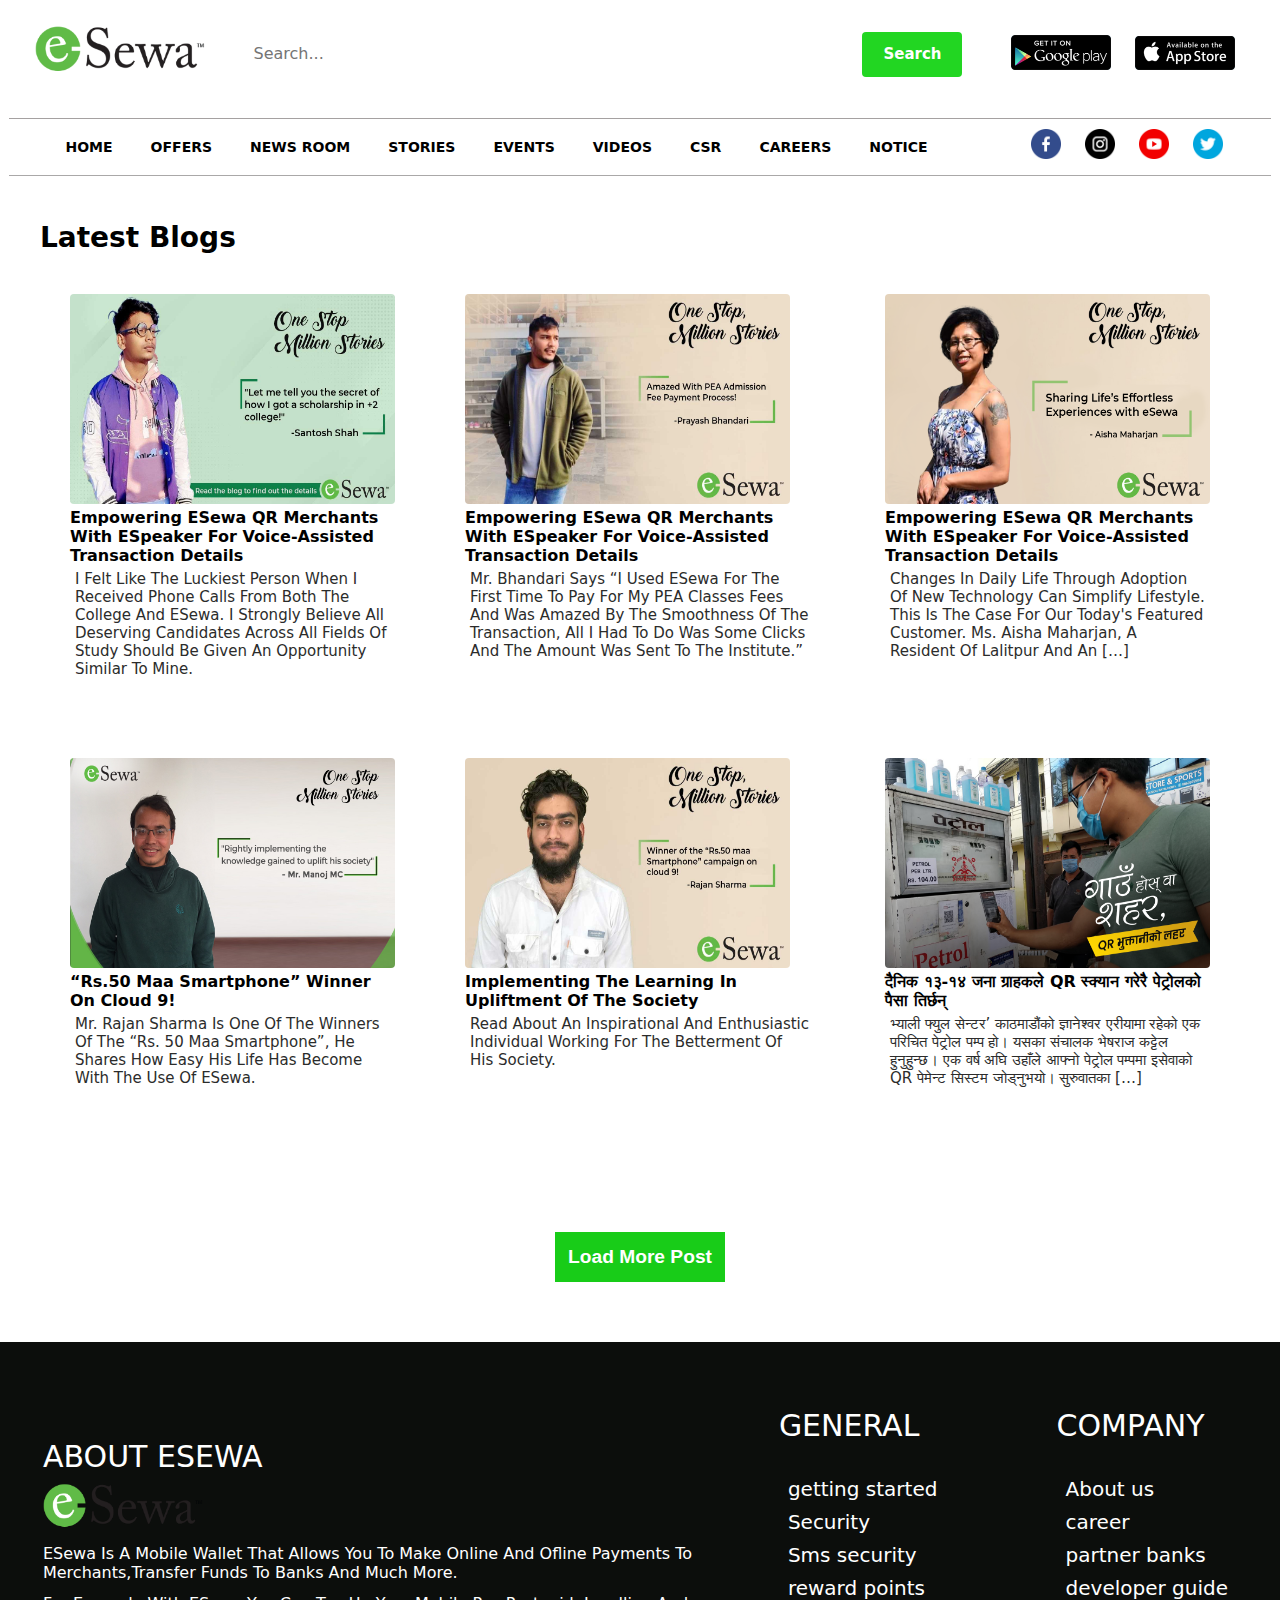
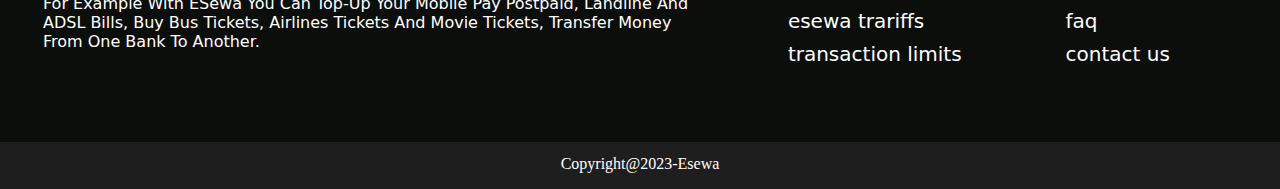
<file: stories.html>
<!DOCTYPE html>
<html lang="en">

<head>
    <meta charset="UTF-8">
    <meta name="viewport" content="width=device-width, initial-scale=1.0">
    <title>esewa</title>
    <link rel="stylesheet" href="./asset/style/style.css">
</head>

<body>
    <nav>
        <div class="left">
            <img src="./asset/image/eSewa-logo.webp" alt="logo">

        </div>
        <div class="center">
            <input type="search" placeholder="Search...">
            <button>Search</button>

        </div>
        <div class="right">
            <img src="./asset/image/gplay.webp" alt="goggle">
            <img src="./asset/image/apple.webp" alt="appstore">
        </div>






    </nav>
    <div class="navbar">
        <div class="navbar-left">
            <ul>
                <li>
                    <a href="./index.html">Home</a>
                </li>
                <li><a href="./offers.html">Offers</a></li>
                <li><a href="./newsroom.html">News Room</a></li>
                <li><a href="./stories.html">Stories</a></li>
                <li><a href="./events.html">Events</a></li>
                <li><a href="./videos.html">Videos</a></li>
                <li><a href="./csr.html">CSR</a></li>
                <li><a href="./careers.html">Careers</a></li>
                <li><a href="./notice.html">Notice</a></li>
            </ul>

            <div class="navbar-right">
                <a href="https://www.facebook.com/esewa/">
                    <img src="./asset/image/fb.webp" alt="fblogo">
                </a>
                <a href="https://www.instagram.com/esewa_official/?hl=en">
                    <img src="./asset/image/insta.webp" alt="instalogo">
                </a>
                <a href="https://www.youtube.com/c/eSewaFonepay">
                    <img src="./asset/image/youtube.webp" alt="youtubelogo">

                </a>
                <a href="https://twitter.com/esewanepal">
                    <img src="./asset/image/twitter.webp" alt="twitterlogo">
                </a>

            </div>
        </div>
    </div>
    <div class="blogs">
        <div class="post">
            <h4>
                latest blogs
            </h4>


        </div>
        <div class="middlee-2">
            <div class="leftt-2">
                <img src="./asset/image/santosh-shah.jpg" alt="blog">
                <div class="headd-1">
                    <h3>Empowering eSewa QR Merchants with eSpeaker for Voice-assisted Transaction Details
                        <p>
                            I felt like the luckiest person when I received phone calls from both the college
                            and eSewa. I strongly believe all deserving candidates across all fields of study
                            should be given an opportunity similar to mine.
                        </p>
                    </h3>
                </div>
            </div>
            <div class="betweenn-2">
                <img src="./asset/image/Prayash-Bhandari.jpg" alt="laptop">
                <div class="headd-2">
                    <h3>Empowering eSewa QR Merchants with eSpeaker for Voice-assisted Transaction Details
                        <p>Mr. Bhandari says “I used eSewa for the first time to pay for my PEA classes fees and
                            was amazed by the smoothness of the transaction, all I had to do was some clicks and
                            the amount was sent to the institute.”</p>
                    </h3>
                </div>

            </div>
            <div class="rightt-2">
                <img src="./asset/image/Aisha-Maharjan.webp" alt="banner">
                <div class="headd-3">
                    <h3>Empowering eSewa QR Merchants with eSpeaker for Voice-assisted Transaction Details
                        <p>Changes in daily life through adoption of new technology can simplify lifestyle. This
                            is the case for our today's featured customer. Ms. Aisha Maharjan, a resident of
                            Lalitpur and an […]</p>
                    </h3>
                </div>
            </div>
        </div>
    </div>
    <div class="middlee-2">
        <div class="leftt-2">
            <img src="./asset/image/winner-thumnail-1200x700-1.jpg" alt="blog">
            <div class="headd-1">
                <h3>“Rs.50 maa Smartphone” winner on cloud 9!

                    <p>
                        Mr. Rajan Sharma is one of the winners of the “Rs. 50 maa Smartphone”, he shares how easy his
                        life has become with the use of eSewa.
                    </p>
                </h3>
            </div>
        </div>
        <div class="betweenn-2">
            <img src="./asset/image/Rajan-Sharma.jpg" alt="laptop">
            <div class="headd-2">
                <h3>Implementing the learning in upliftment of the society

                    <p>Read about an inspirational and enthusiastic individual working for the betterment of his
                        society.</p>
                </h3>
            </div>

        </div>
        <div class="rightt-2">
            <img src="./asset/image/QP-Payment-at-Petrol-Pump_eSewa.png" alt="banner">
            <div class="headd-3">
                <h3>दैनिक १३-१४ जना ग्राहकले QR स्क्यान गरेरै पेट्रोलको पैसा तिर्छन्

                    <p>भ्याली फ्युल सेन्टर’ काठमाडौंको ज्ञानेश्वर एरीयामा रहेको एक परिचित पेट्रोल पम्प हो। यसका संचालक
                        भेषराज कट्टेल हुनुहुन्छ। एक वर्ष अघि उहाँले आफ्नो पेट्रोल पम्पमा इसेवाको QR पेमेन्ट सिस्टम
                        जोड्नुभयो। सुरुवातका […]</p>
                </h3>
            </div>
        </div>
    </div>
    </div>
    <div class="offer">
        <button>
            load more post
        </button>
    </div>







    <section>
        <div class="right-1">
            <span>about esewa</span>
            <img src="./asset/image/eSewa-logo.webp" alt="logoo">
            <p>
                eSewa is a mobile wallet that allows you to make online and ofline payments to
                merchants,transfer
                funds
                to
                banks and much more.

            </p>
            <p>
                for example with eSewa you can top-up your mobile pay postpaid, landline and ADSL
                bills, buy bus tickets, airlines tickets and movie tickets, transfer money from one bank to
                another.
            </p>
        </div>

        <div class="middle-1">
            <p>general</p>


            <ul>
                <li> <a href="#">getting started</a></li>
                <li> <a href="#">Security</a></li>
                <li> <a href="#">Sms security</a></li>
                <li> <a href="#">reward points</a></li>
                <li> <a href="#">esewa trariffs</a></li>
                <li> <a href="#">transaction limits</a></li>

            </ul>


        </div>
        <div class="left-1">
            <p>Company</p>
            <ul>
                <li> <a href="#">About us</a></li>
                <li> <a href="#">career</a></li>
                <li> <a href="#">partner banks</a></li>
                <li> <a href="#">developer guide</a></li>
                <li> <a href="#">faq</a></li>
                <li> <a href="#">contact us</a></li>
            </ul>

        </div>


    </section>
    <footer>
        <p>copyright@2023-esewa</p>
    </footer>





</body>

</html>
</file>
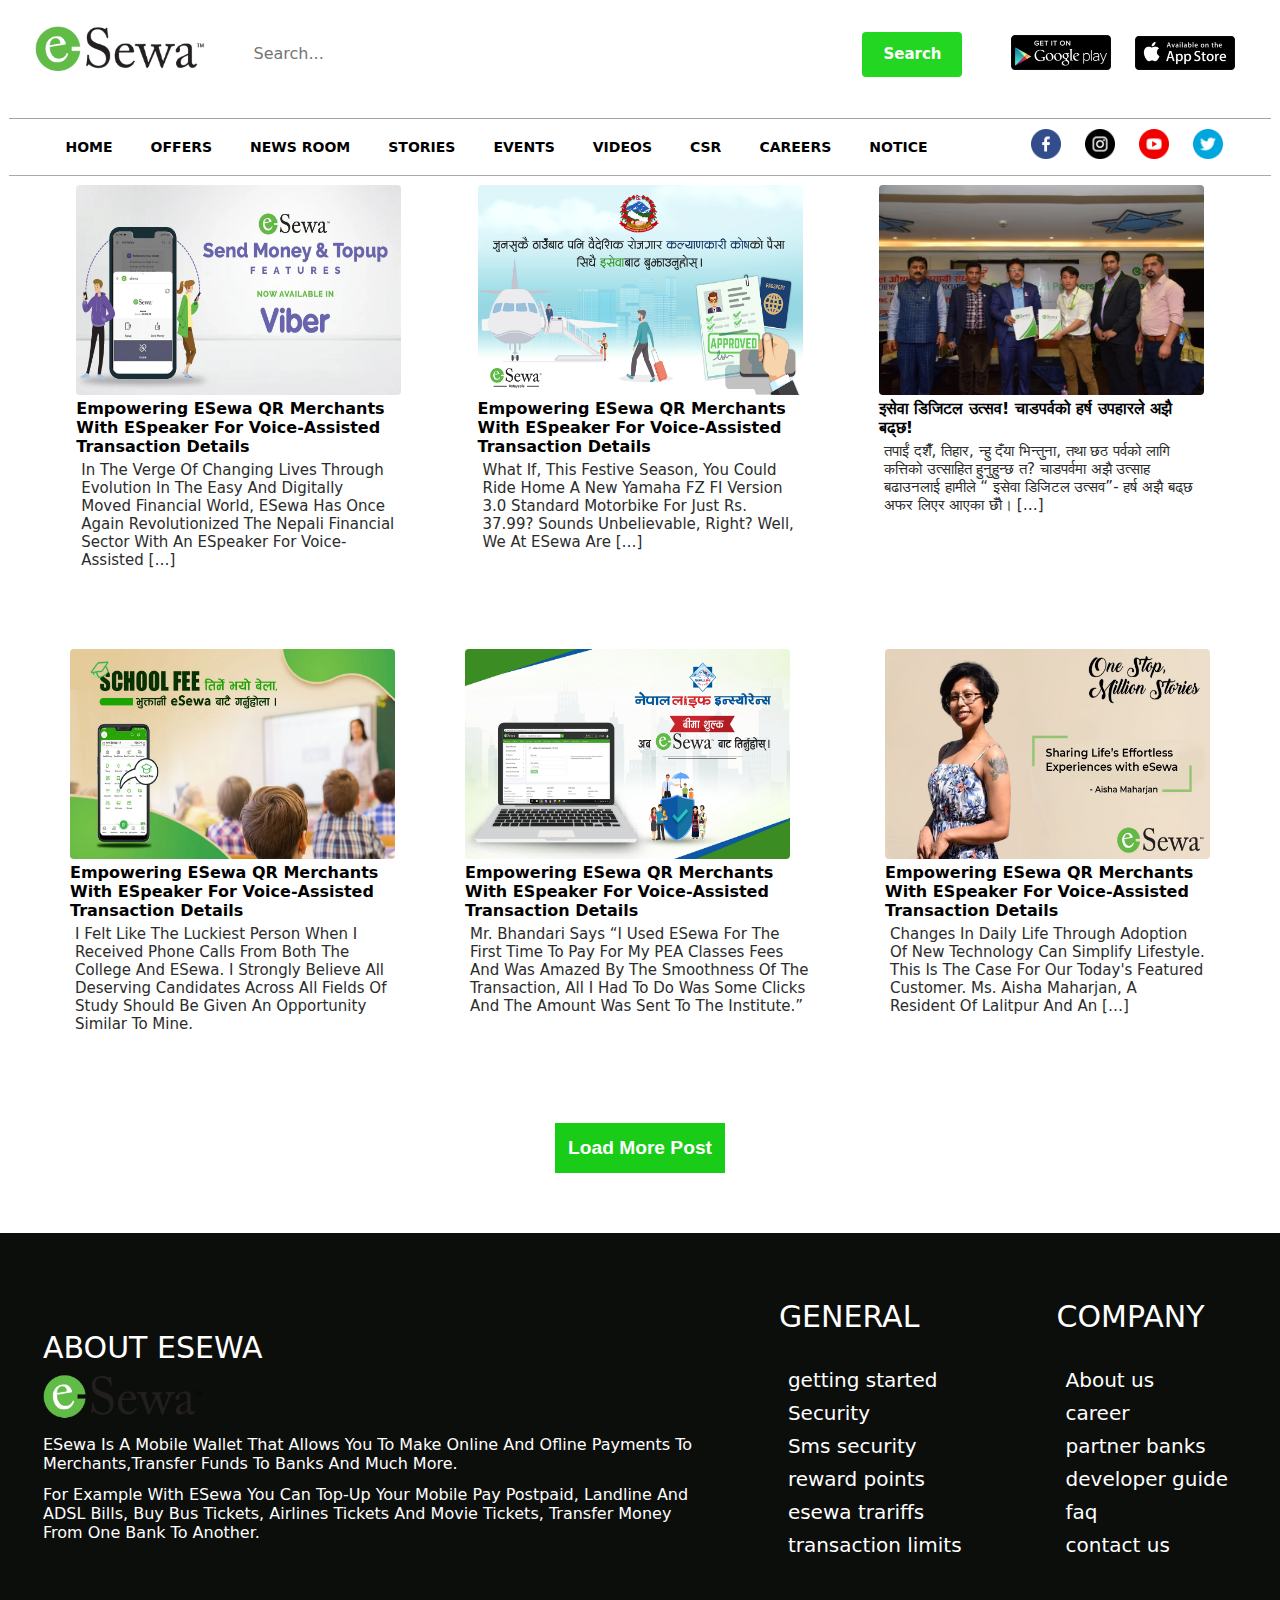
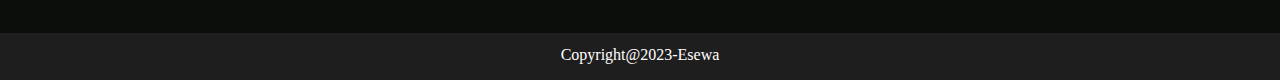
<file: videos.html>
<!DOCTYPE html>
<html lang="en">

<head>
    <meta charset="UTF-8">
    <meta name="viewport" content="width=device-width, initial-scale=1.0">
    <title>esewa</title>
    <link rel="stylesheet" href="./asset/style/style.css">
</head>

<body>
    <nav>
        <div class="left">
            <img src="./asset/image/eSewa-logo.webp" alt="logo">

        </div>
        <div class="center">
            <input type="search" placeholder="Search...">
            <button>Search</button>

        </div>
        <div class="right">
            <img src="./asset/image/gplay.webp" alt="goggle">
            <img src="./asset/image/apple.webp" alt="appstore">
        </div>






    </nav>
    <div class="navbar">
        <div class="navbar-left">
            <ul>
                <li>
                    <a href="./index.html">Home</a>
                </li>
                <li><a href="./offers.html">Offers</a></li>
                <li><a href="./newsroom.html">News Room</a></li>
                <li><a href="./stories.html">Stories</a></li>
                <li><a href="./events.html">Events</a></li>
                <li><a href="./videos.html">Videos</a></li>
                <li><a href="./csr.html">CSR</a></li>
                <li><a href="./careers.html">Careers</a></li>
                <li><a href="./notice.html">Notice</a></li>
            </ul>

            <div class="navbar-right">
                <a href="https://www.facebook.com/esewa/">
                    <img src="./asset/image/fb.webp" alt="fblogo">
                </a>
                <a href="https://www.instagram.com/esewa_official/?hl=en">
                    <img src="./asset/image/insta.webp" alt="instalogo">
                </a>
                <a href="https://www.youtube.com/c/eSewaFonepay">
                    <img src="./asset/image/youtube.webp" alt="youtubelogo">

                </a>
                <a href="https://twitter.com/esewanepal">
                    <img src="./asset/image/twitter.webp" alt="twitterlogo">
                </a>

            </div>
        </div>
    </div>
    <div class="middlee">
        <div class="leftt">
            <img src="./asset/image/blog-viber.webp" alt="blog">
            <div class="head-1">
                <h3>Empowering eSewa QR Merchants with eSpeaker for Voice-assisted Transaction Details
                    <p>
                        In the verge of changing lives through evolution in the easy and digitally moved financial
                        world, eSewa has once again revolutionized the Nepali financial sector with an eSpeaker for
                        voice-assisted […]
                    </p>
                </h3>
            </div>
        </div>
        <div class="betweenn">
            <img src="./asset/image/kalyankari-kosh-blog-banner.webp" alt="laptop">
            <div class="head-2">
                <h3>Empowering eSewa QR Merchants with eSpeaker for Voice-assisted Transaction Details
                    <p>What if, this festive season, you could ride home a New Yamaha FZ FI Version 3.0 Standard
                        motorbike for just Rs. 37.99? Sounds unbelievable, right? Well, we at eSewa are […]</p>
                </h3>
            </div>

        </div>
        <div class="rightt">
            <img src="./asset/image/Petrol-rikshaw.webp" alt="banner">
            <div class="head-3">
                <h3>इसेवा डिजिटल उत्सव! चाडपर्वको हर्ष उपहारले अझै बढ्छ!

                    <p>तपाईं दशैँ, तिहार, न्हु दँया भिन्तुना, तथा छठ पर्वको लागि कत्तिको उत्साहित हुनुहुन्छ त?
                        चाडपर्वमा अझै उत्साह बढाउनलाई हामीले “ इसेवा डिजिटल उत्सव”- हर्ष अझै बढ्छ अफर लिएर आएका छौँ।
                        […]</p>
                </h3>
            </div>
        </div>
    </div>
    <div class="middlee-2">
        <div class="leftt-2">
            <img src="./asset/image/NC-72-years-logo272x272px.webp" alt="blog">
            <div class="headd-1">
                <h3>Empowering eSewa QR Merchants with eSpeaker for Voice-assisted Transaction Details
                    <p>
                        I felt like the luckiest person when I received phone calls from both the college
                        and eSewa. I strongly believe all deserving candidates across all fields of study
                        should be given an opportunity similar to mine.
                    </p>
                </h3>
            </div>
        </div>
        <div class="betweenn-2">
            <img src="./asset/image/nepal-life-insurance-blog.png" alt="laptop">
            <div class="headd-2">
                <h3>Empowering eSewa QR Merchants with eSpeaker for Voice-assisted Transaction Details
                    <p>Mr. Bhandari says “I used eSewa for the first time to pay for my PEA classes fees and
                        was amazed by the smoothness of the transaction, all I had to do was some clicks and
                        the amount was sent to the institute.”</p>
                </h3>
            </div>

        </div>
        <div class="rightt-2">
            <img src="./asset/image/Aisha-Maharjan.webp" alt="banner">
            <div class="headd-3">
                <h3>Empowering eSewa QR Merchants with eSpeaker for Voice-assisted Transaction Details
                    <p>Changes in daily life through adoption of new technology can simplify lifestyle. This
                        is the case for our today's featured customer. Ms. Aisha Maharjan, a resident of
                        Lalitpur and an […]</p>
                </h3>
            </div>
        </div>
    </div>
    </div>
    <div class="offer">
        <button>
            load more post
        </button>
    </div>

    <section>
        <div class="right-1">
            <span>about esewa</span>
            <img src="./asset/image/eSewa-logo.webp" alt="logoo">
            <p>
                eSewa is a mobile wallet that allows you to make online and ofline payments to
                merchants,transfer
                funds
                to
                banks and much more.

            </p>
            <p>
                for example with eSewa you can top-up your mobile pay postpaid, landline and ADSL
                bills, buy bus tickets, airlines tickets and movie tickets, transfer money from one bank to
                another.
            </p>
        </div>

        <div class="middle-1">
            <p>general</p>


            <ul>
                <li> <a href="#">getting started</a></li>
                <li> <a href="#">Security</a></li>
                <li> <a href="#">Sms security</a></li>
                <li> <a href="#">reward points</a></li>
                <li> <a href="#">esewa trariffs</a></li>
                <li> <a href="#">transaction limits</a></li>

            </ul>


        </div>
        <div class="left-1">
            <p>Company</p>
            <ul>
                <li> <a href="#">About us</a></li>
                <li> <a href="#">career</a></li>
                <li> <a href="#">partner banks</a></li>
                <li> <a href="#">developer guide</a></li>
                <li> <a href="#">faq</a></li>
                <li> <a href="#">contact us</a></li>
            </ul>

        </div>


    </section>
    <footer>
        <p>copyright@2023-esewa</p>
    </footer>







</body>

</html>
</file>
<file: asset/style/style.css>
* {
  padding: 0;
  margin: 0;
}

nav {
  display: flex;
  justify-content: space-around;
  align-items: center;
  padding: 16px;
}

.left img {
  width: 170px;
}

.center input {
  width: 615px;
  height: 45px;
  border: 2px solid black;
  border: none;
}

.center ::placeholder {
  font-size: larger;
  padding: 10px;
  font-family: Sans, Helvetica Neue, Segoe UI, Roboto, Ubuntu, sans-serif;
  text-transform: capitalize;
  border: none;
}

.center button {
  height: 45px;
  width: 100px;
  font-family: Sans, Helvetica Neue, Segoe UI, Roboto, Ubuntu, sans-serif;
  text-transform: capitalize;
  font-size: 15px;
  padding: 10px;
  font-weight: bold;
  color: #fff;
  border-radius: 4px;
  background-color: rgb(34, 214, 34);
  border: none;
}

.center button:hover {
  background-color: green;
  cursor: pointer;
}

.right img {
  width: 100px;
  margin: 10px;
}

.navbar {
  padding: 5px;
  margin: 4px;
}

.navbar-left {
  border-top: 0.5px solid rgb(165, 161, 161);
  border-bottom: 0.5px solid rgb(170, 168, 168);
  border-left: none;
  border-right: none;
  display: flex;
  justify-content: space-around;
  text-align: center;
}

.navbar-left ul {
  display: flex;
  list-style-type: none;
}

.navbar-left li {
  margin: 9px;
  padding: 10px;
}

.navbar-left li a {
  text-decoration: none;
  color: black;
  font-size: 14px;
  font-weight: bold;
  font-family: Sans, Helvetica Neue, Segoe UI, Roboto, Ubuntu, sans-serif;
  text-transform: uppercase;
}

.navbar-left li a:hover {
  color: rgb(12, 224, 12);
  cursor: pointer;
}

.navbar-right img {
  width: 30px;
  height: 30px;
  padding: 10px;
}

.navbar-right a {
  text-decoration: none;
}

section {
  display: flex;
  justify-content: space-around;
  align-items: center;
  background-color: rgb(12, 14, 12);
  height: 400px;
  color: white;
}

.right-1 {
  display: flex;
  flex-direction: column;
}

.right-1 span {
  font-family: Sans, Helvetica Neue, Segoe UI, Roboto, Ubuntu, sans-serif;
  text-transform: uppercase;
  font-weight: bold;
  font-size: 30px;
  font-weight: 500;
}

.right-1 img {
  height: 70px;
  width: 160px;
}

.right-1 p {
  height: 50px;
  width: 650px;
  text-transform: capitalize;
  font-family: Sans, Helvetica Neue, Segoe UI, Roboto, Ubuntu, sans-serif;
}

.middle-1 p {
  text-transform: uppercase;
  font-weight: 500;
  font-size: 30px;
  margin-bottom: 34px;
  font-family: Sans, Helvetica Neue, Segoe UI, Roboto, Ubuntu, sans-serif;
}

.middle-1 ul {
  list-style-type: none;
}

.middle-1 li {
  margin: 9px;
}

.middle-1 ul a {
  text-decoration: none;
  font-weight: lighter;
  font-weight: 400;
  font-size: 20px;
  font-family: Sans, Helvetica Neue, Segoe UI, Roboto, Ubuntu, sans-serif;
  color: #fff;
}

.left-1 p {
  text-transform: uppercase;
  font-weight: 500;
  font-size: 30px;
  margin-bottom: 34px;
  font-family: Sans, Helvetica Neue, Segoe UI, Roboto, Ubuntu, sans-serif;
}

.left-1 ul {
  list-style-type: none;
  /* margin: 9px; */
}

.left-1 li {
  margin: 9px;
}

.left-1 ul a {
  text-decoration: none;
  font-weight: lighter;
  font-weight: 400;
  font-size: 20px;
  font-family: Sans, Helvetica Neue, Segoe UI, Roboto, Ubuntu, sans-serif;
  color: #fff;
}

.last {
  display: flex;
  flex-direction: column;
  align-items: center;
}

footer {
  text-align: center;
  background-color: rgb(31, 30, 30);
  height: 21px;
  padding: 13px;
  color: #fff;
  text-transform: capitalize;
}

.aside-bar {
  padding: 40px;
  margin: 30px;
  display: flex;
  justify-content: space-between;
  /* align-items: flex-start; */
}

.post h4 {
  font-family: Sans, Helvetica Neue, Segoe UI, Roboto, Ubuntu, sans-serif;
  text-transform: capitalize;
  font-weight: 545;
  font-size: 30px;
}

.aside img {
  height: 461px;
  width: 685px;
  border-radius: 5px;
}

.aside h4 {
  height: 71px;
  width: 750px;
  font-weight: 550;
  font-size: 27px;
  font-family: Sans, Helvetica Neue, Segoe UI, Roboto, Ubuntu, sans-serif;
  text-transform: capitalize;
}

.paragraph h5 {
  width: 730px;
  font-weight: 380;
  font-size: 15px;
  font-family: Sans, Helvetica Neue, Segoe UI, Roboto, Ubuntu, sans-serif;
  text-transform: capitalize;
  line-height: 28px;
}

.paragraph p {
  font-weight: 600;
  display: inline-block;
  color: rgb(56, 54, 54);
}

.image-1 img {
  height: 280px;
  width: 515px;
  border-radius: 5px;
}

.image-1 h4 {
  font-weight: 550;
  font-size: 17px;
  font-family: Sans, Helvetica Neue, Segoe UI, Roboto, Ubuntu, sans-serif;
  text-transform: capitalize;
  line-height: 30px;
}

.paragraph-2 h6 {
  font-weight: 380;
  font-size: 15px;
  font-family: Sans, Helvetica Neue, Segoe UI, Roboto, Ubuntu, sans-serif;
  text-transform: capitalize;
  line-height: 28px;
  width: 515px;
}

.image-2 h4 {
  font-weight: 550;
  font-size: 15px;
  font-family: Sans, Helvetica Neue, Segoe UI, Roboto, Ubuntu, sans-serif;
  text-transform: capitalize;
  margin: 7px;
  width: 515px;
}

.paragraph-3 h6 {
  font-weight: 380;
  font-size: 15px;
  font-family: Sans, Helvetica Neue, Segoe UI, Roboto, Ubuntu, sans-serif;
  text-transform: capitalize;
  line-height: 28px;
  width: 515px;
}

.post {
  display: flex;
  justify-content: space-between;
  align-items: center;
  margin: 20px 20px;
}

.post button {
  width: 120px;
  height: 50px;
  background-color: rgb(30, 207, 30);
  border: none;
  color: #fff;
  border-radius: 3px;
  padding: 10px;
  margin-right: 68px;
  font-family: Sans, Helvetica Neue, Segoe UI, Roboto, Ubuntu, sans-serif;
  text-transform: capitalize;
}

.post h4 {
  font-family: Sans, Helvetica Neue, Segoe UI, Roboto, Ubuntu, sans-serif;
  text-transform: capitalize;
  font-weight: 600;
  font-size: 28px;
  padding: 20px;
}

.middlee {
  display: flex;
  justify-content: space-evenly;
  align-items: center;
  /* margin: 20px; */
}

.leftt img {
  height: 210px;
  width: 325px;
  border-radius: 4px;
}

.betweenn img {
  height: 210px;
  width: 325px;
  border-radius: 4px;
}

.rightt img {
  height: 210px;
  width: 325px;
  border-radius: 4px;
}

.head-1 h3 {
  font-family: Sans, Helvetica Neue, Segoe UI, Roboto, Ubuntu, sans-serif;
  text-transform: capitalize;
  font-size: 16px;
  height: 250px;
  width: 325px;
}

.head-1 p {
  color: rgb(43, 44, 43);
  font-size: 15px;
  margin: 5px;
  font-weight: 500;
  font-family: Sans, Helvetica Neue, Segoe UI, Roboto, Ubuntu, sans-serif;
  text-transform: capitalize;
}

.head-2 h3 {
  font-family: Sans, Helvetica Neue, Segoe UI, Roboto, Ubuntu, sans-serif;
  text-transform: capitalize;
  font-size: 16px;
  height: 250px;
  width: 325px;
}

.head-2 h3 {
  font-family: Sans, Helvetica Neue, Segoe UI, Roboto, Ubuntu, sans-serif;
  text-transform: capitalize;
  font-size: 16px;
  height: 250px;
  width: 325px;
}

.head-2 p {
  color: rgb(43, 44, 43);
  font-size: 15px;
  margin: 5px;
  font-weight: 500;
  font-family: Sans, Helvetica Neue, Segoe UI, Roboto, Ubuntu, sans-serif;
  text-transform: capitalize;
}

.head-3 h3 {
  font-family: Sans, Helvetica Neue, Segoe UI, Roboto, Ubuntu, sans-serif;
  text-transform: capitalize;
  font-size: 16px;
  height: 250px;
  width: 325px;
}

.head-3 p {
  color: rgb(43, 44, 43);
  font-size: 15px;
  margin: 5px;
  font-weight: 500;
  font-family: Sans, Helvetica Neue, Segoe UI, Roboto, Ubuntu, sans-serif;
  text-transform: capitalize;
}

.middlee-1 {
  display: flex;
  justify-content: space-evenly;
  align-items: center;
  /* margin-bottom: 30px; */
}

.leftt-1 img {
  height: 210px;
  width: 325px;
  border-radius: 4px;
}

.betweenn-1 img {
  height: 210px;
  width: 325px;
  border-radius: 4px;
}

.rightt-1 img {
  height: 210px;
  width: 325px;
  border-radius: 4px;
}

.headd-1 h3 {
  font-family: Sans, Helvetica Neue, Segoe UI, Roboto, Ubuntu, sans-serif;
  text-transform: capitalize;
  font-size: 16px;
  height: 250px;
  width: 325px;
}

.headd-1 p {
  color: rgb(43, 44, 43);
  font-size: 15px;
  margin: 5px;
  font-weight: 500;
  font-family: Sans, Helvetica Neue, Segoe UI, Roboto, Ubuntu, sans-serif;
  text-transform: capitalize;
}

.headd-2 h3 {
  font-family: Sans, Helvetica Neue, Segoe UI, Roboto, Ubuntu, sans-serif;
  text-transform: capitalize;
  font-size: 16px;
  height: 250px;
  width: 325px;
}

.headd-2 h3 {
  font-family: Sans, Helvetica Neue, Segoe UI, Roboto, Ubuntu, sans-serif;
  text-transform: capitalize;
  font-size: 16px;
  height: 250px;
  width: 350px;
}

.headd-2 p {
  color: rgb(43, 44, 43);
  font-size: 15px;
  margin: 5px;
  font-weight: 500;
  font-family: Sans, Helvetica Neue, Segoe UI, Roboto, Ubuntu, sans-serif;
  text-transform: capitalize;
}

.headd-3 h3 {
  font-family: Sans, Helvetica Neue, Segoe UI, Roboto, Ubuntu, sans-serif;
  text-transform: capitalize;
  font-size: 16px;
  height: 250px;
  width: 325px;
}

.headd-3 p {
  color: rgb(43, 44, 43);
  font-size: 15px;
  margin: 5px;
  font-weight: 500;
  font-family: Sans, Helvetica Neue, Segoe UI, Roboto, Ubuntu, sans-serif;
  text-transform: capitalize;
}

.postt {
  display: flex;
  justify-content: space-between;
  align-items: center;
  margin: 20px 20px;
}

.postt button {
  width: 120px;
  height: 50px;
  background-color: rgb(30, 207, 30);
  border: none;
  color: #fff;
  border-radius: 3px;
  padding: 10px;
  margin-right: 68px;
  font-family: Sans, Helvetica Neue, Segoe UI, Roboto, Ubuntu, sans-serif;
  text-transform: capitalize;
}

.postt h4 {
  font-family: Sans, Helvetica Neue, Segoe UI, Roboto, Ubuntu, sans-serif;
  text-transform: capitalize;
  font-weight: 600;
  font-size: 28px;
  padding: 20px;
}

.postt-1 {
  display: flex;
  justify-content: space-between;
  align-items: center;
  margin: 20px 20px;
}

.postt-1 button {
  width: 120px;
  height: 50px;
  background-color: rgb(30, 207, 30);
  border: none;
  color: #fff;
  border-radius: 3px;
  padding: 10px;
  margin-right: 68px;
  font-family: Sans, Helvetica Neue, Segoe UI, Roboto, Ubuntu, sans-serif;
  text-transform: capitalize;
}

.postt-1 h4 {
  font-family: Sans, Helvetica Neue, Segoe UI, Roboto, Ubuntu, sans-serif;
  text-transform: capitalize;
  font-weight: 600;
  font-size: 28px;
  padding: 20px;
}

.middlee-2 {
  display: flex;
  justify-content: space-evenly;
  align-items: center;
}

.leftt-2 img {
  height: 210px;
  width: 325px;
  border-radius: 4px;
}

.betweenn-2 img {
  height: 210px;
  width: 325px;
  border-radius: 4px;
}

.rightt-2 img {
  height: 210px;
  width: 325px;
  border-radius: 4px;
}

.offer {
  display: flex;
  justify-content: center;
  align-items: center;
}

.offer button {
  width: 170px;
  height: 50px;
  margin: 10px 0px 60px 0px;
  color: #fff;
  font-weight: bolder;
  font-family: Arial, Helvetica, sans-serif;
  text-transform: capitalize;
  font-size: larger;
  background-color: rgb(24, 204, 24);
  border: none;
}

.leftt-1 img {
  height: 210px;
  width: 325px;
  border-radius: 4px;
}
</file>
